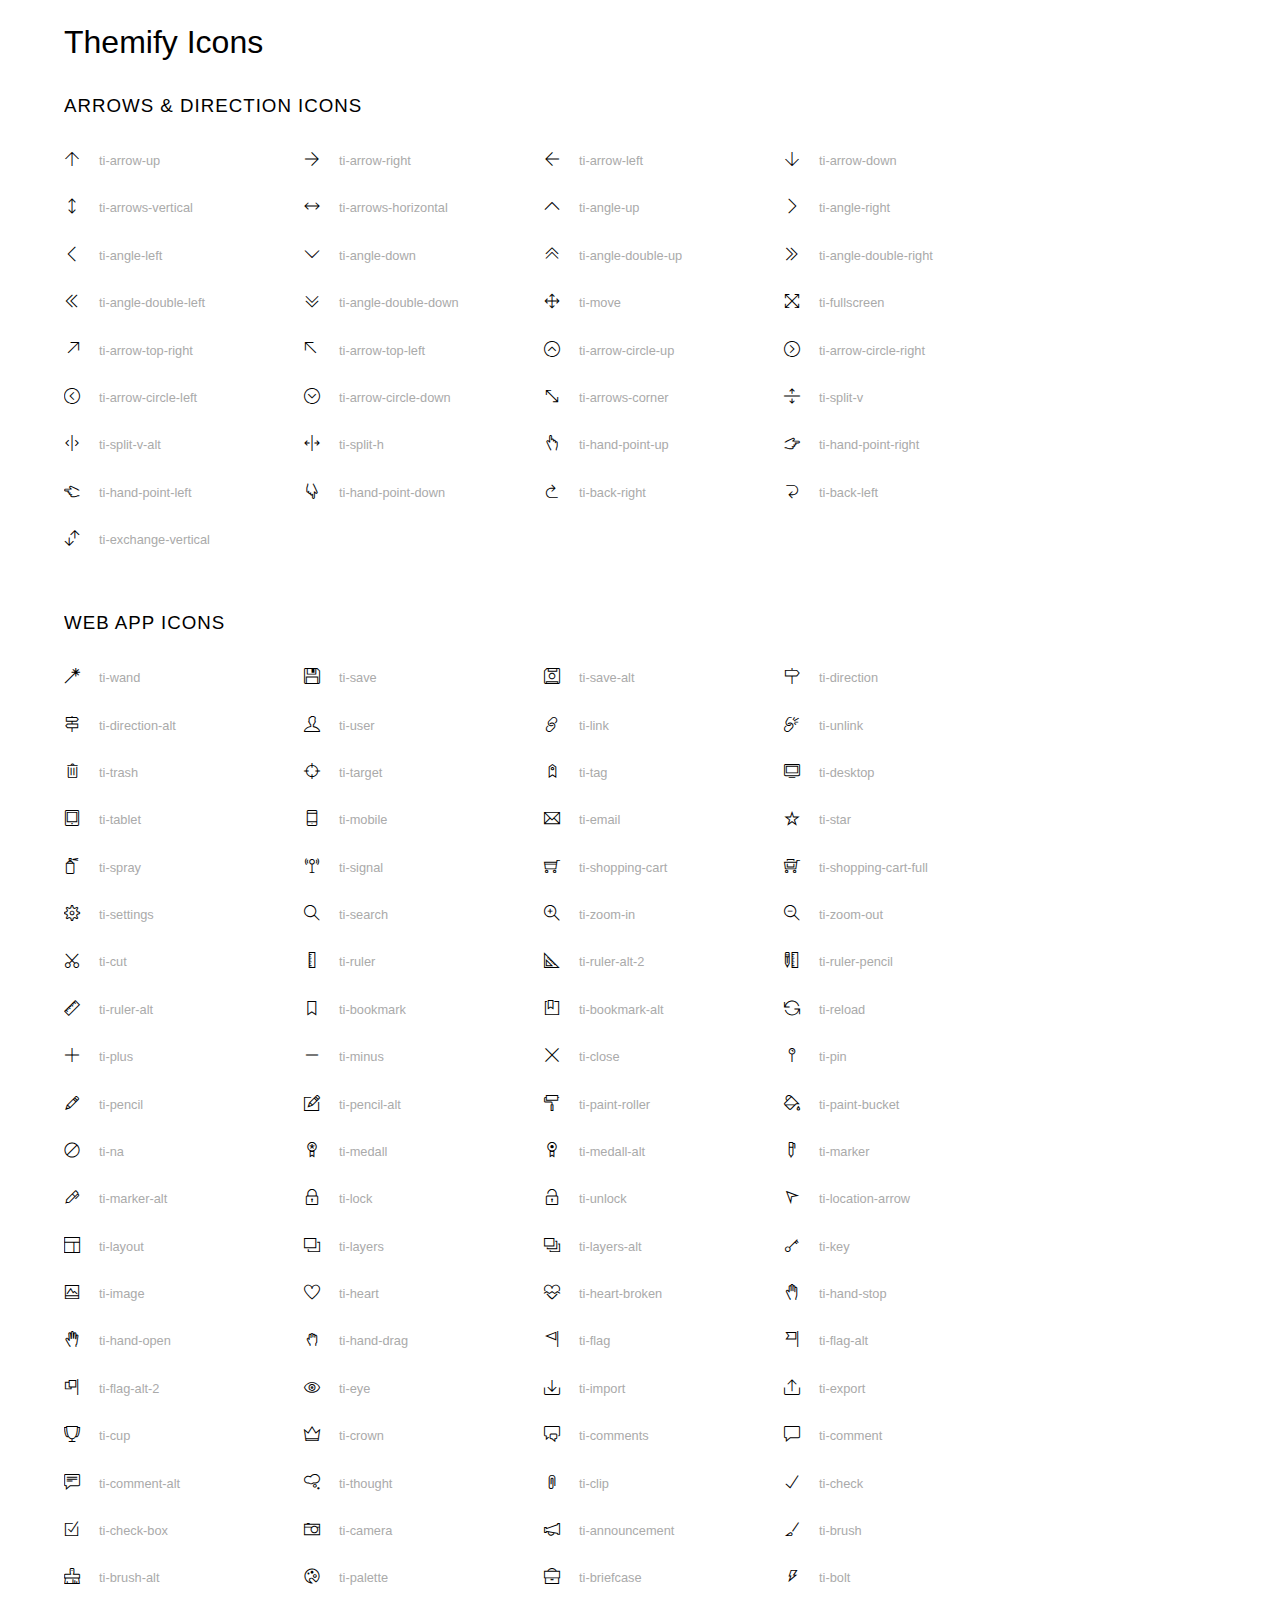
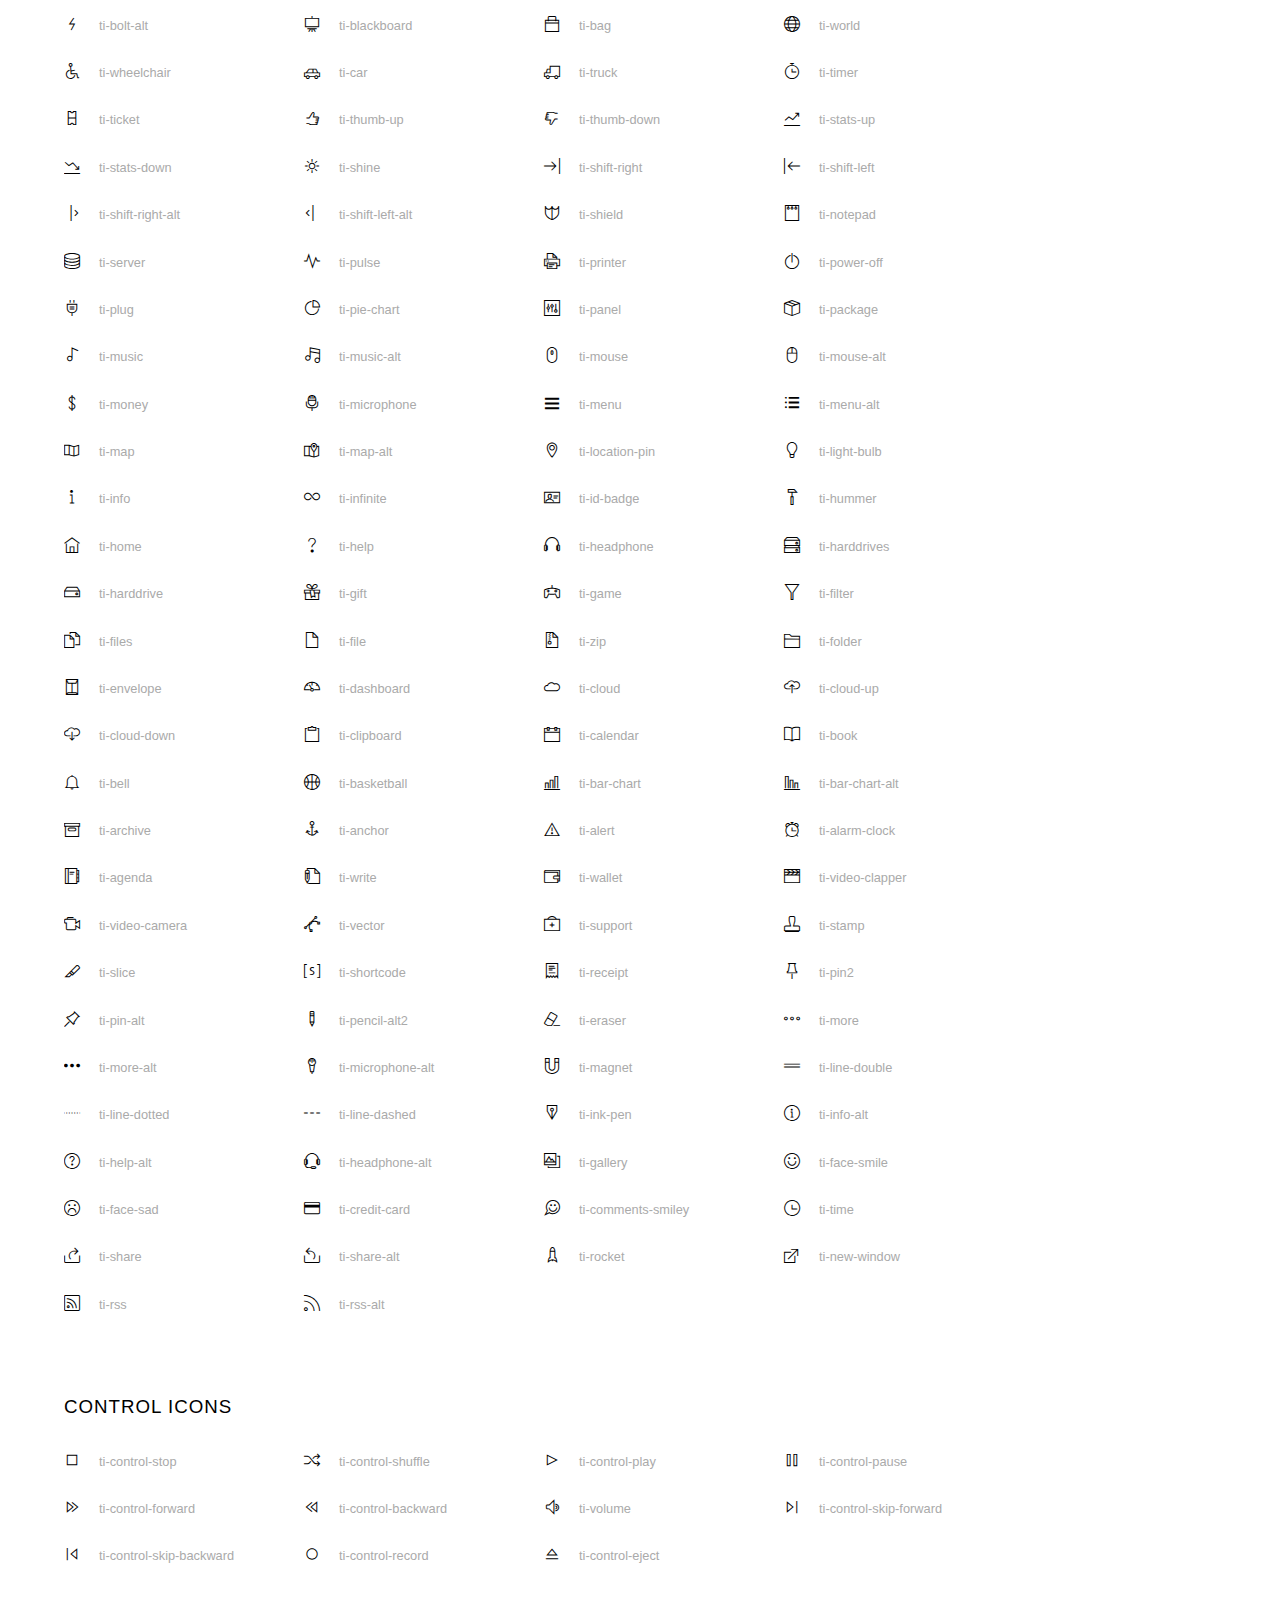
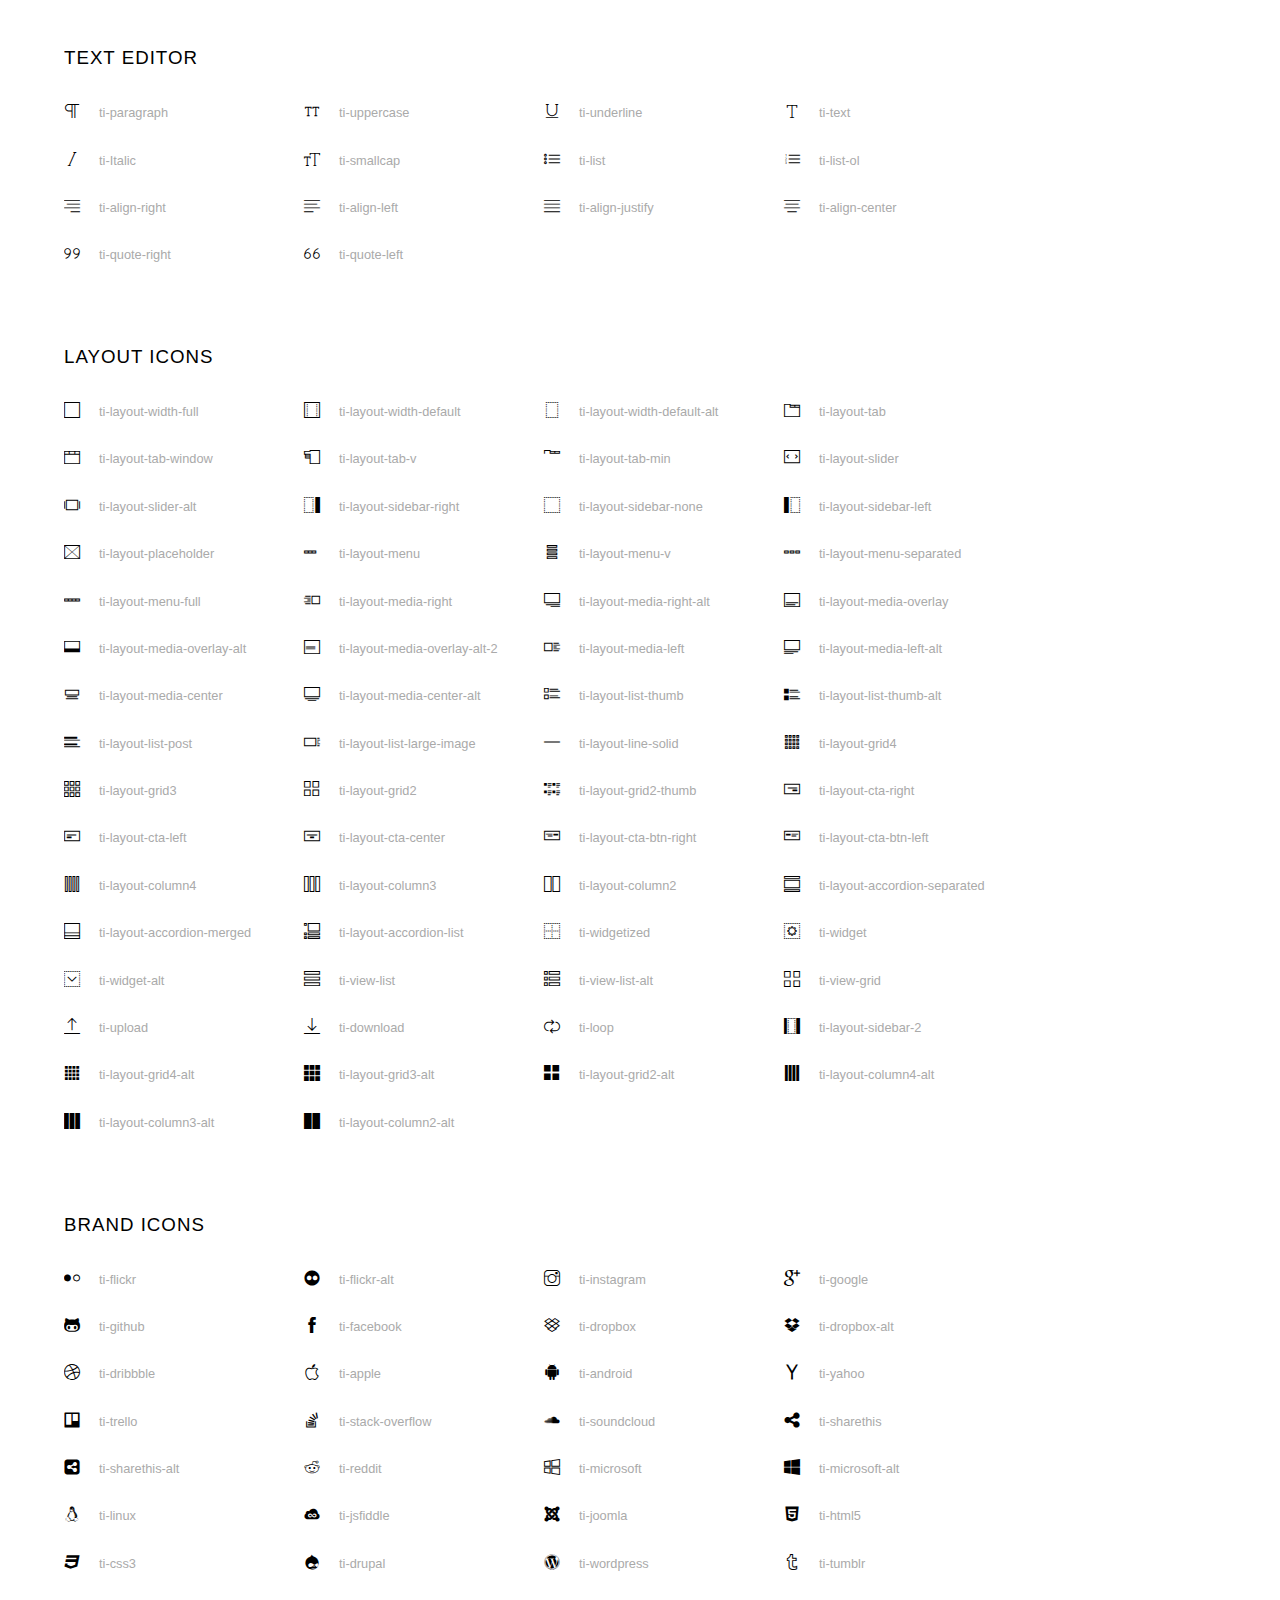
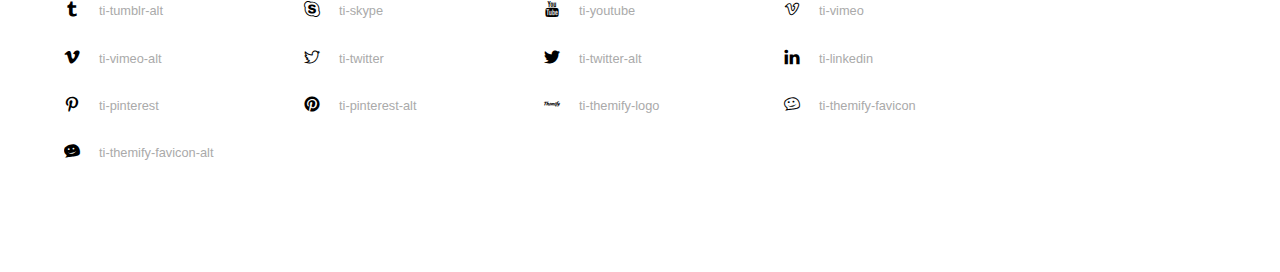
<file: Font/themify-icons/index.html>
<!doctype html>
<html>
<head>
	<meta charset="utf-8">
	<title>Themify Icon Font</title>
	<meta name="viewport" content="width=device-width">
	<link rel="stylesheet" href="demo-files/demo.css">
	<link rel="stylesheet" href="themify-icons.css">
	<!--[if lt IE 8]><!-->
	<link rel="stylesheet" href="ie7/ie7.css">
	<!--<![endif]-->
</head>
<body>
	<h1>Themify Icons</h1>

	<div class="icon-section">

		<div class="icon-section">
			<h3>Arrows &amp; Direction Icons </h3>

			<div class="icon-container">
				<span class="ti-arrow-up"></span><span class="icon-name"> ti-arrow-up</span>
			</div>
			<div class="icon-container">
				<span class="ti-arrow-right"></span><span class="icon-name"> ti-arrow-right</span>
			</div>
			<div class="icon-container">
				<span class="ti-arrow-left"></span><span class="icon-name"> ti-arrow-left</span>
			</div>
			<div class="icon-container">
				<span class="ti-arrow-down"></span><span class="icon-name"> ti-arrow-down</span>
			</div>
			<div class="icon-container">
				<span class="ti-arrows-vertical"></span><span class="icon-name"> ti-arrows-vertical</span>
			</div>
			<div class="icon-container">
				<span class="ti-arrows-horizontal"></span><span class="icon-name"> ti-arrows-horizontal</span>
			</div>
			<div class="icon-container">
				<span class="ti-angle-up"></span><span class="icon-name"> ti-angle-up</span>
			</div>
			<div class="icon-container">
				<span class="ti-angle-right"></span><span class="icon-name"> ti-angle-right</span>
			</div>
			<div class="icon-container">
				<span class="ti-angle-left"></span><span class="icon-name"> ti-angle-left</span>
			</div>
			<div class="icon-container">
				<span class="ti-angle-down"></span><span class="icon-name"> ti-angle-down</span>
			</div>	
			<div class="icon-container">
				<span class="ti-angle-double-up"></span><span class="icon-name"> ti-angle-double-up</span>
			</div>
			<div class="icon-container">
				<span class="ti-angle-double-right"></span><span class="icon-name"> ti-angle-double-right</span>
			</div>
			<div class="icon-container">
				<span class="ti-angle-double-left"></span><span class="icon-name"> ti-angle-double-left</span>
			</div>
			<div class="icon-container">
				<span class="ti-angle-double-down"></span><span class="icon-name"> ti-angle-double-down</span>
			</div>					
			<div class="icon-container">
				<span class="ti-move"></span><span class="icon-name"> ti-move</span>
			</div>
			<div class="icon-container">
				<span class="ti-fullscreen"></span><span class="icon-name"> ti-fullscreen</span>
			</div>
			<div class="icon-container">
				<span class="ti-arrow-top-right"></span><span class="icon-name"> ti-arrow-top-right</span>
			</div>
			<div class="icon-container">
				<span class="ti-arrow-top-left"></span><span class="icon-name"> ti-arrow-top-left</span>
			</div>
			<div class="icon-container">
				<span class="ti-arrow-circle-up"></span><span class="icon-name"> ti-arrow-circle-up</span>
			</div>
			<div class="icon-container">
				<span class="ti-arrow-circle-right"></span><span class="icon-name"> ti-arrow-circle-right</span>
			</div>
			<div class="icon-container">
				<span class="ti-arrow-circle-left"></span><span class="icon-name"> ti-arrow-circle-left</span>
			</div>
			<div class="icon-container">
				<span class="ti-arrow-circle-down"></span><span class="icon-name"> ti-arrow-circle-down</span>
			</div>
			<div class="icon-container">
				<span class="ti-arrows-corner"></span><span class="icon-name"> ti-arrows-corner</span>
			</div>
			<div class="icon-container">
				<span class="ti-split-v"></span><span class="icon-name"> ti-split-v</span>
			</div>

			<div class="icon-container">
				<span class="ti-split-v-alt"></span><span class="icon-name"> ti-split-v-alt</span>
			</div>
			<div class="icon-container">
				<span class="ti-split-h"></span><span class="icon-name"> ti-split-h</span>
			</div>
			<div class="icon-container">
				<span class="ti-hand-point-up"></span><span class="icon-name"> ti-hand-point-up</span>
			</div>
			<div class="icon-container">
				<span class="ti-hand-point-right"></span><span class="icon-name"> ti-hand-point-right</span>
			</div>
			<div class="icon-container">
				<span class="ti-hand-point-left"></span><span class="icon-name"> ti-hand-point-left</span>
			</div>
			<div class="icon-container">
				<span class="ti-hand-point-down"></span><span class="icon-name"> ti-hand-point-down</span>
			</div>
			<div class="icon-container">
				<span class="ti-back-right"></span><span class="icon-name"> ti-back-right</span>
			</div>
			<div class="icon-container">
				<span class="ti-back-left"></span><span class="icon-name"> ti-back-left</span>
			</div>
			<div class="icon-container">
				<span class="ti-exchange-vertical"></span><span class="icon-name"> ti-exchange-vertical</span>
			</div>

		</div> <!-- Arrows Icons -->



		<h3>Web App Icons</h3>
		
		<div class="icon-section">

			<div class="icon-container">
				<span class="ti-wand"></span><span class="icon-name"> ti-wand</span>
			</div>
			<div class="icon-container">
				<span class="ti-save"></span><span class="icon-name"> ti-save</span>
			</div>
			<div class="icon-container">
				<span class="ti-save-alt"></span><span class="icon-name"> ti-save-alt</span>
			</div>

			<div class="icon-container">
				<span class="ti-direction"></span><span class="icon-name"> ti-direction</span>
			</div>
			<div class="icon-container">
				<span class="ti-direction-alt"></span><span class="icon-name"> ti-direction-alt</span>
			</div>
			<div class="icon-container">
				<span class="ti-user"></span><span class="icon-name"> ti-user</span>
			</div>
			<div class="icon-container">
				<span class="ti-link"></span><span class="icon-name"> ti-link</span>
			</div>
			<div class="icon-container">
				<span class="ti-unlink"></span><span class="icon-name"> ti-unlink</span>
			</div>
			<div class="icon-container">
				<span class="ti-trash"></span><span class="icon-name"> ti-trash</span>
			</div>
			<div class="icon-container">
				<span class="ti-target"></span><span class="icon-name"> ti-target</span>
			</div>
			<div class="icon-container">
				<span class="ti-tag"></span><span class="icon-name"> ti-tag</span>
			</div>
			<div class="icon-container">
				<span class="ti-desktop"></span><span class="icon-name"> ti-desktop</span>
			</div>
			<div class="icon-container">
				<span class="ti-tablet"></span><span class="icon-name"> ti-tablet</span>
			</div>
			<div class="icon-container">
				<span class="ti-mobile"></span><span class="icon-name"> ti-mobile</span>
			</div>
			<div class="icon-container">
				<span class="ti-email"></span><span class="icon-name"> ti-email</span>
			</div>	
			<div class="icon-container">
				<span class="ti-star"></span><span class="icon-name"> ti-star</span>
			</div>
			<div class="icon-container">
				<span class="ti-spray"></span><span class="icon-name"> ti-spray</span>
			</div>
			<div class="icon-container">
				<span class="ti-signal"></span><span class="icon-name"> ti-signal</span>
			</div>
			<div class="icon-container">
				<span class="ti-shopping-cart"></span><span class="icon-name"> ti-shopping-cart</span>
			</div>
			<div class="icon-container">
				<span class="ti-shopping-cart-full"></span><span class="icon-name"> ti-shopping-cart-full</span>
			</div>
			<div class="icon-container">
				<span class="ti-settings"></span><span class="icon-name"> ti-settings</span>
			</div>
			<div class="icon-container">
				<span class="ti-search"></span><span class="icon-name"> ti-search</span>
			</div>
			<div class="icon-container">
				<span class="ti-zoom-in"></span><span class="icon-name"> ti-zoom-in</span>
			</div>
			<div class="icon-container">
				<span class="ti-zoom-out"></span><span class="icon-name"> ti-zoom-out</span>
			</div>
			<div class="icon-container">
				<span class="ti-cut"></span><span class="icon-name"> ti-cut</span>
			</div>
			<div class="icon-container">
				<span class="ti-ruler"></span><span class="icon-name"> ti-ruler</span>
			</div>
			<div class="icon-container">
				<span class="ti-ruler-alt-2"></span><span class="icon-name"> ti-ruler-alt-2</span>
			</div>			
			<div class="icon-container">
				<span class="ti-ruler-pencil"></span><span class="icon-name"> ti-ruler-pencil</span>
			</div>
			<div class="icon-container">
				<span class="ti-ruler-alt"></span><span class="icon-name"> ti-ruler-alt</span>
			</div>
			<div class="icon-container">
				<span class="ti-bookmark"></span><span class="icon-name"> ti-bookmark</span>
			</div>
			<div class="icon-container">
				<span class="ti-bookmark-alt"></span><span class="icon-name"> ti-bookmark-alt</span>
			</div>
			<div class="icon-container">
				<span class="ti-reload"></span><span class="icon-name"> ti-reload</span>
			</div>
			<div class="icon-container">
				<span class="ti-plus"></span><span class="icon-name"> ti-plus</span>
			</div>
			<div class="icon-container">
				<span class="ti-minus"></span><span class="icon-name"> ti-minus</span>
			</div>
			<div class="icon-container">
				<span class="ti-close"></span><span class="icon-name"> ti-close</span>
			</div>			
			<div class="icon-container">
				<span class="ti-pin"></span><span class="icon-name"> ti-pin</span>
			</div>
			<div class="icon-container">
				<span class="ti-pencil"></span><span class="icon-name"> ti-pencil</span>
			</div>
					
		  	<div class="icon-container">
				<span class="ti-pencil-alt"></span><span class="icon-name"> ti-pencil-alt</span>
			</div>
			<div class="icon-container">
				<span class="ti-paint-roller"></span><span class="icon-name"> ti-paint-roller</span>
			</div>
			<div class="icon-container">
				<span class="ti-paint-bucket"></span><span class="icon-name"> ti-paint-bucket</span>
			</div>
			<div class="icon-container">
				<span class="ti-na"></span><span class="icon-name"> ti-na</span>
			</div>
			<div class="icon-container">
				<span class="ti-medall"></span><span class="icon-name"> ti-medall</span>
			</div>
			<div class="icon-container">
				<span class="ti-medall-alt"></span><span class="icon-name"> ti-medall-alt</span>
			</div>
			<div class="icon-container">
				<span class="ti-marker"></span><span class="icon-name"> ti-marker</span>
			</div>
			<div class="icon-container">
				<span class="ti-marker-alt"></span><span class="icon-name"> ti-marker-alt</span>
			</div>

			<div class="icon-container">
				<span class="ti-lock"></span><span class="icon-name"> ti-lock</span>
			</div>
			<div class="icon-container">
				<span class="ti-unlock"></span><span class="icon-name"> ti-unlock</span>
			</div>
			<div class="icon-container">
				<span class="ti-location-arrow"></span><span class="icon-name"> ti-location-arrow</span>
			</div>
			<div class="icon-container">
				<span class="ti-layout"></span><span class="icon-name"> ti-layout</span>
			</div>
			<div class="icon-container">
				<span class="ti-layers"></span><span class="icon-name"> ti-layers</span>
			</div>
			<div class="icon-container">
				<span class="ti-layers-alt"></span><span class="icon-name"> ti-layers-alt</span>
			</div>
			<div class="icon-container">
				<span class="ti-key"></span><span class="icon-name"> ti-key</span>
			</div>
			<div class="icon-container">
				<span class="ti-image"></span><span class="icon-name"> ti-image</span>
			</div>
			<div class="icon-container">
				<span class="ti-heart"></span><span class="icon-name"> ti-heart</span>
			</div>
			<div class="icon-container">
				<span class="ti-heart-broken"></span><span class="icon-name"> ti-heart-broken</span>
			</div>
			<div class="icon-container">
				<span class="ti-hand-stop"></span><span class="icon-name"> ti-hand-stop</span>
			</div>
			<div class="icon-container">
				<span class="ti-hand-open"></span><span class="icon-name"> ti-hand-open</span>
			</div>
			<div class="icon-container">
				<span class="ti-hand-drag"></span><span class="icon-name"> ti-hand-drag</span>
			</div>
			<div class="icon-container">
				<span class="ti-flag"></span><span class="icon-name"> ti-flag</span>
			</div>
			<div class="icon-container">
				<span class="ti-flag-alt"></span><span class="icon-name"> ti-flag-alt</span>
			</div>
			<div class="icon-container">
				<span class="ti-flag-alt-2"></span><span class="icon-name"> ti-flag-alt-2</span>
			</div>
			<div class="icon-container">
				<span class="ti-eye"></span><span class="icon-name"> ti-eye</span>
			</div>
			<div class="icon-container">
				<span class="ti-import"></span><span class="icon-name"> ti-import</span>
			</div>			
			<div class="icon-container">
				<span class="ti-export"></span><span class="icon-name"> ti-export</span>
			</div>
			<div class="icon-container">
				<span class="ti-cup"></span><span class="icon-name"> ti-cup</span>
			</div>
			<div class="icon-container">
				<span class="ti-crown"></span><span class="icon-name"> ti-crown</span>
			</div>
			<div class="icon-container">
				<span class="ti-comments"></span><span class="icon-name"> ti-comments</span>
			</div>
			<div class="icon-container">
				<span class="ti-comment"></span><span class="icon-name"> ti-comment</span>
			</div>
			<div class="icon-container">
				<span class="ti-comment-alt"></span><span class="icon-name"> ti-comment-alt</span>
			</div>
			<div class="icon-container">
				<span class="ti-thought"></span><span class="icon-name"> ti-thought</span>
			</div>			
			<div class="icon-container">
				<span class="ti-clip"></span><span class="icon-name"> ti-clip</span>
			</div>

			<div class="icon-container">
				<span class="ti-check"></span><span class="icon-name"> ti-check</span>
			</div>
			<div class="icon-container">
				<span class="ti-check-box"></span><span class="icon-name"> ti-check-box</span>
			</div>
			<div class="icon-container">
				<span class="ti-camera"></span><span class="icon-name"> ti-camera</span>
			</div>
			<div class="icon-container">
				<span class="ti-announcement"></span><span class="icon-name"> ti-announcement</span>
			</div>
			<div class="icon-container">
				<span class="ti-brush"></span><span class="icon-name"> ti-brush</span>
			</div>
			<div class="icon-container">
				<span class="ti-brush-alt"></span><span class="icon-name"> ti-brush-alt</span>
			</div>
			<div class="icon-container">
				<span class="ti-palette"></span><span class="icon-name"> ti-palette</span>
			</div>			
			<div class="icon-container">
				<span class="ti-briefcase"></span><span class="icon-name"> ti-briefcase</span>
			</div>
			<div class="icon-container">
				<span class="ti-bolt"></span><span class="icon-name"> ti-bolt</span>
			</div>
			<div class="icon-container">
				<span class="ti-bolt-alt"></span><span class="icon-name"> ti-bolt-alt</span>
			</div>
			<div class="icon-container">
				<span class="ti-blackboard"></span><span class="icon-name"> ti-blackboard</span>
			</div>
			<div class="icon-container">
				<span class="ti-bag"></span><span class="icon-name"> ti-bag</span>
			</div>
			<div class="icon-container">
				<span class="ti-world"></span><span class="icon-name"> ti-world</span>
			</div>
			<div class="icon-container">
				<span class="ti-wheelchair"></span><span class="icon-name"> ti-wheelchair</span>
			</div>
			<div class="icon-container">
				<span class="ti-car"></span><span class="icon-name"> ti-car</span>
			</div>
			<div class="icon-container">
				<span class="ti-truck"></span><span class="icon-name"> ti-truck</span>
			</div>
			<div class="icon-container">
				<span class="ti-timer"></span><span class="icon-name"> ti-timer</span>
			</div>
			<div class="icon-container">
				<span class="ti-ticket"></span><span class="icon-name"> ti-ticket</span>
			</div>
			<div class="icon-container">
				<span class="ti-thumb-up"></span><span class="icon-name"> ti-thumb-up</span>
			</div>
			<div class="icon-container">
				<span class="ti-thumb-down"></span><span class="icon-name"> ti-thumb-down</span>
			</div>

			<div class="icon-container">
				<span class="ti-stats-up"></span><span class="icon-name"> ti-stats-up</span>
			</div>
			<div class="icon-container">
				<span class="ti-stats-down"></span><span class="icon-name"> ti-stats-down</span>
			</div>
			<div class="icon-container">
				<span class="ti-shine"></span><span class="icon-name"> ti-shine</span>
			</div>
			<div class="icon-container">
				<span class="ti-shift-right"></span><span class="icon-name"> ti-shift-right</span>
			</div>
			<div class="icon-container">
				<span class="ti-shift-left"></span><span class="icon-name"> ti-shift-left</span>
			</div>

			<div class="icon-container">
				<span class="ti-shift-right-alt"></span><span class="icon-name"> ti-shift-right-alt</span>
			</div>
			<div class="icon-container">
				<span class="ti-shift-left-alt"></span><span class="icon-name"> ti-shift-left-alt</span>
			</div>
			<div class="icon-container">
				<span class="ti-shield"></span><span class="icon-name"> ti-shield</span>
			</div>
			<div class="icon-container">
				<span class="ti-notepad"></span><span class="icon-name"> ti-notepad</span>
			</div>
			<div class="icon-container">
				<span class="ti-server"></span><span class="icon-name"> ti-server</span>
			</div>

			<div class="icon-container">
				<span class="ti-pulse"></span><span class="icon-name"> ti-pulse</span>
			</div>
			<div class="icon-container">
				<span class="ti-printer"></span><span class="icon-name"> ti-printer</span>
			</div>
			<div class="icon-container">
				<span class="ti-power-off"></span><span class="icon-name"> ti-power-off</span>
			</div>
			<div class="icon-container">
				<span class="ti-plug"></span><span class="icon-name"> ti-plug</span>
			</div>
			<div class="icon-container">
				<span class="ti-pie-chart"></span><span class="icon-name"> ti-pie-chart</span>
			</div>

			<div class="icon-container">
				<span class="ti-panel"></span><span class="icon-name"> ti-panel</span>
			</div>
			<div class="icon-container">
				<span class="ti-package"></span><span class="icon-name"> ti-package</span>
			</div>
			<div class="icon-container">
				<span class="ti-music"></span><span class="icon-name"> ti-music</span>
			</div>
			<div class="icon-container">
				<span class="ti-music-alt"></span><span class="icon-name"> ti-music-alt</span>
			</div>
			<div class="icon-container">
				<span class="ti-mouse"></span><span class="icon-name"> ti-mouse</span>
			</div>
			<div class="icon-container">
				<span class="ti-mouse-alt"></span><span class="icon-name"> ti-mouse-alt</span>
			</div>
			<div class="icon-container">
				<span class="ti-money"></span><span class="icon-name"> ti-money</span>
			</div>
			<div class="icon-container">
				<span class="ti-microphone"></span><span class="icon-name"> ti-microphone</span>
			</div>
			<div class="icon-container">
				<span class="ti-menu"></span><span class="icon-name"> ti-menu</span>
			</div>
			<div class="icon-container">
				<span class="ti-menu-alt"></span><span class="icon-name"> ti-menu-alt</span>
			</div>
			<div class="icon-container">
				<span class="ti-map"></span><span class="icon-name"> ti-map</span>
			</div>
			<div class="icon-container">
				<span class="ti-map-alt"></span><span class="icon-name"> ti-map-alt</span>
			</div>

			<div class="icon-container">
				<span class="ti-location-pin"></span><span class="icon-name"> ti-location-pin</span>
			</div>

			<div class="icon-container">
				<span class="ti-light-bulb"></span><span class="icon-name"> ti-light-bulb</span>
			</div>
			<div class="icon-container">
				<span class="ti-info"></span><span class="icon-name"> ti-info</span>
			</div>
			<div class="icon-container">
				<span class="ti-infinite"></span><span class="icon-name"> ti-infinite</span>
			</div>
			<div class="icon-container">
				<span class="ti-id-badge"></span><span class="icon-name"> ti-id-badge</span>
			</div>
			<div class="icon-container">
				<span class="ti-hummer"></span><span class="icon-name"> ti-hummer</span>
			</div>
			<div class="icon-container">
				<span class="ti-home"></span><span class="icon-name"> ti-home</span>
			</div>
			<div class="icon-container">
				<span class="ti-help"></span><span class="icon-name"> ti-help</span>
			</div>
			<div class="icon-container">
				<span class="ti-headphone"></span><span class="icon-name"> ti-headphone</span>
			</div>
			<div class="icon-container">
				<span class="ti-harddrives"></span><span class="icon-name"> ti-harddrives</span>
			</div>
			<div class="icon-container">
				<span class="ti-harddrive"></span><span class="icon-name"> ti-harddrive</span>
			</div>
			<div class="icon-container">
				<span class="ti-gift"></span><span class="icon-name"> ti-gift</span>
			</div>
			<div class="icon-container">
				<span class="ti-game"></span><span class="icon-name"> ti-game</span>
			</div>
			<div class="icon-container">
				<span class="ti-filter"></span><span class="icon-name"> ti-filter</span>
			</div>
			<div class="icon-container">
				<span class="ti-files"></span><span class="icon-name"> ti-files</span>
			</div>
			<div class="icon-container">
				<span class="ti-file"></span><span class="icon-name"> ti-file</span>
			</div>
			<div class="icon-container">
				<span class="ti-zip"></span><span class="icon-name"> ti-zip</span>
			</div>
			<div class="icon-container">
				<span class="ti-folder"></span><span class="icon-name"> ti-folder</span>
			</div>			
			<div class="icon-container">
				<span class="ti-envelope"></span><span class="icon-name"> ti-envelope</span>
			</div>


			<div class="icon-container">
				<span class="ti-dashboard"></span><span class="icon-name"> ti-dashboard</span>
			</div>
			<div class="icon-container">
				<span class="ti-cloud"></span><span class="icon-name"> ti-cloud</span>
			</div>
			<div class="icon-container">
				<span class="ti-cloud-up"></span><span class="icon-name"> ti-cloud-up</span>
			</div>
			<div class="icon-container">
				<span class="ti-cloud-down"></span><span class="icon-name"> ti-cloud-down</span>
			</div>
			<div class="icon-container">
				<span class="ti-clipboard"></span><span class="icon-name"> ti-clipboard</span>
			</div>
			<div class="icon-container">
				<span class="ti-calendar"></span><span class="icon-name"> ti-calendar</span>
			</div>
			<div class="icon-container">
				<span class="ti-book"></span><span class="icon-name"> ti-book</span>
			</div>
			<div class="icon-container">
				<span class="ti-bell"></span><span class="icon-name"> ti-bell</span>
			</div>
			<div class="icon-container">
				<span class="ti-basketball"></span><span class="icon-name"> ti-basketball</span>
			</div>
			<div class="icon-container">
				<span class="ti-bar-chart"></span><span class="icon-name"> ti-bar-chart</span>
			</div>
			<div class="icon-container">
				<span class="ti-bar-chart-alt"></span><span class="icon-name"> ti-bar-chart-alt</span>
			</div>


			<div class="icon-container">
				<span class="ti-archive"></span><span class="icon-name"> ti-archive</span>
			</div>
			<div class="icon-container">
				<span class="ti-anchor"></span><span class="icon-name"> ti-anchor</span>
			</div>

			<div class="icon-container">
				<span class="ti-alert"></span><span class="icon-name"> ti-alert</span>
			</div>
			<div class="icon-container">
				<span class="ti-alarm-clock"></span><span class="icon-name"> ti-alarm-clock</span>
			</div>
			<div class="icon-container">
				<span class="ti-agenda"></span><span class="icon-name"> ti-agenda</span>
			</div>
			<div class="icon-container">
				<span class="ti-write"></span><span class="icon-name"> ti-write</span>
			</div>

			<div class="icon-container">
				<span class="ti-wallet"></span><span class="icon-name"> ti-wallet</span>
			</div>
			<div class="icon-container">
				<span class="ti-video-clapper"></span><span class="icon-name"> ti-video-clapper</span>
			</div>
			<div class="icon-container">
				<span class="ti-video-camera"></span><span class="icon-name"> ti-video-camera</span>
			</div>
			<div class="icon-container">
				<span class="ti-vector"></span><span class="icon-name"> ti-vector</span>
			</div>

			<div class="icon-container">
				<span class="ti-support"></span><span class="icon-name"> ti-support</span>
			</div>
			<div class="icon-container">
				<span class="ti-stamp"></span><span class="icon-name"> ti-stamp</span>
			</div>
			<div class="icon-container">
				<span class="ti-slice"></span><span class="icon-name"> ti-slice</span>
			</div>
			<div class="icon-container">
				<span class="ti-shortcode"></span><span class="icon-name"> ti-shortcode</span>
			</div>
			<div class="icon-container">
				<span class="ti-receipt"></span><span class="icon-name"> ti-receipt</span>
			</div>
			<div class="icon-container">
				<span class="ti-pin2"></span><span class="icon-name"> ti-pin2</span>
			</div>
			<div class="icon-container">
				<span class="ti-pin-alt"></span><span class="icon-name"> ti-pin-alt</span>
			</div>
			<div class="icon-container">
				<span class="ti-pencil-alt2"></span><span class="icon-name"> ti-pencil-alt2</span>
			</div>
			<div class="icon-container">
				<span class="ti-eraser"></span><span class="icon-name"> ti-eraser</span>
			</div>			
			<div class="icon-container">
				<span class="ti-more"></span><span class="icon-name"> ti-more</span>
			</div>
			<div class="icon-container">
				<span class="ti-more-alt"></span><span class="icon-name"> ti-more-alt</span>
			</div>
			<div class="icon-container">
				<span class="ti-microphone-alt"></span><span class="icon-name"> ti-microphone-alt</span>
			</div>
			<div class="icon-container">
				<span class="ti-magnet"></span><span class="icon-name"> ti-magnet</span>
			</div>
			<div class="icon-container">
				<span class="ti-line-double"></span><span class="icon-name"> ti-line-double</span>
			</div>
			<div class="icon-container">
				<span class="ti-line-dotted"></span><span class="icon-name"> ti-line-dotted</span>
			</div>
			<div class="icon-container">
				<span class="ti-line-dashed"></span><span class="icon-name"> ti-line-dashed</span>
			</div>

			<div class="icon-container">
				<span class="ti-ink-pen"></span><span class="icon-name"> ti-ink-pen</span>
			</div>
			<div class="icon-container">
				<span class="ti-info-alt"></span><span class="icon-name"> ti-info-alt</span>
			</div>
			<div class="icon-container">
				<span class="ti-help-alt"></span><span class="icon-name"> ti-help-alt</span>
			</div>
			<div class="icon-container">
				<span class="ti-headphone-alt"></span><span class="icon-name"> ti-headphone-alt</span>
			</div>

			<div class="icon-container">
				<span class="ti-gallery"></span><span class="icon-name"> ti-gallery</span>
			</div>
			<div class="icon-container">
				<span class="ti-face-smile"></span><span class="icon-name"> ti-face-smile</span>
			</div>
			<div class="icon-container">
				<span class="ti-face-sad"></span><span class="icon-name"> ti-face-sad</span>
			</div>
			<div class="icon-container">
				<span class="ti-credit-card"></span><span class="icon-name"> ti-credit-card</span>
			</div>
			<div class="icon-container">
				<span class="ti-comments-smiley"></span><span class="icon-name"> ti-comments-smiley</span>
			</div>
			<div class="icon-container">
				<span class="ti-time"></span><span class="icon-name"> ti-time</span>
			</div>
			<div class="icon-container">
				<span class="ti-share"></span><span class="icon-name"> ti-share</span>
			</div>
			<div class="icon-container">
				<span class="ti-share-alt"></span><span class="icon-name"> ti-share-alt</span>
			</div>
			<div class="icon-container">
				<span class="ti-rocket"></span><span class="icon-name"> ti-rocket</span>
			</div>

			<div class="icon-container">
				<span class="ti-new-window"></span><span class="icon-name"> ti-new-window</span>
			</div>

			<div class="icon-container">
				<span class="ti-rss"></span><span class="icon-name"> ti-rss</span>
			</div>

			<div class="icon-container">
				<span class="ti-rss-alt"></span><span class="icon-name"> ti-rss-alt</span>
			</div>
			
		</div><!-- Web App Icons -->


		<div class="icon-section">
			<h3>Control Icons</h3>
			<div class="icon-container">
				<span class="ti-control-stop"></span><span class="icon-name"> ti-control-stop</span>
			</div>
			<div class="icon-container">
				<span class="ti-control-shuffle"></span><span class="icon-name"> ti-control-shuffle</span>
			</div>
			<div class="icon-container">
				<span class="ti-control-play"></span><span class="icon-name"> ti-control-play</span>
			</div>
			<div class="icon-container">
				<span class="ti-control-pause"></span><span class="icon-name"> ti-control-pause</span>
			</div>
			<div class="icon-container">
				<span class="ti-control-forward"></span><span class="icon-name"> ti-control-forward</span>
			</div>
			<div class="icon-container">
				<span class="ti-control-backward"></span><span class="icon-name"> ti-control-backward</span>
			</div>	
			<div class="icon-container">
				<span class="ti-volume"></span><span class="icon-name"> ti-volume</span>
			</div>
			<div class="icon-container">
				<span class="ti-control-skip-forward"></span><span class="icon-name"> ti-control-skip-forward</span>
			</div>
			<div class="icon-container">
				<span class="ti-control-skip-backward"></span><span class="icon-name"> ti-control-skip-backward</span>
			</div>
			<div class="icon-container">
				<span class="ti-control-record"></span><span class="icon-name"> ti-control-record</span>
			</div>
			<div class="icon-container">
				<span class="ti-control-eject"></span><span class="icon-name"> ti-control-eject</span>
			</div>			
		</div> <!-- Control Icons -->


		<div class="icon-section">
			<h3>Text Editor</h3>

			<div class="icon-container">
				<span class="ti-paragraph"></span><span class="icon-name"> ti-paragraph</span>
			</div>
			<div class="icon-container">
				<span class="ti-uppercase"></span><span class="icon-name"> ti-uppercase</span>
			</div>

			<div class="icon-container">
				<span class="ti-underline"></span><span class="icon-name"> ti-underline</span>
			</div>
			<div class="icon-container">
				<span class="ti-text"></span><span class="icon-name"> ti-text</span>
			</div>
			<div class="icon-container">
				<span class="ti-Italic"></span><span class="icon-name"> ti-Italic</span>
			</div>
			<div class="icon-container">
				<span class="ti-smallcap"></span><span class="icon-name"> ti-smallcap</span>
			</div>
			<div class="icon-container">
				<span class="ti-list"></span><span class="icon-name"> ti-list</span>
			</div>
			<div class="icon-container">
				<span class="ti-list-ol"></span><span class="icon-name"> ti-list-ol</span>
			</div>
			<div class="icon-container">
				<span class="ti-align-right"></span><span class="icon-name"> ti-align-right</span>
			</div>
			<div class="icon-container">
				<span class="ti-align-left"></span><span class="icon-name"> ti-align-left</span>
			</div>
			<div class="icon-container">
				<span class="ti-align-justify"></span><span class="icon-name"> ti-align-justify</span>
			</div>
			<div class="icon-container">
				<span class="ti-align-center"></span><span class="icon-name"> ti-align-center</span>
			</div>
			<div class="icon-container">
				<span class="ti-quote-right"></span><span class="icon-name"> ti-quote-right</span>
			</div>
			<div class="icon-container">
				<span class="ti-quote-left"></span><span class="icon-name"> ti-quote-left</span>
			</div>

		</div> <!-- Text Editor -->



		<div class="icon-section">
			<h3>Layout Icons</h3>
			<div class="icon-container">
				<span class="ti-layout-width-full"></span><span class="icon-name"> ti-layout-width-full</span>
			</div>
			<div class="icon-container">
				<span class="ti-layout-width-default"></span><span class="icon-name"> ti-layout-width-default</span>
			</div>
			<div class="icon-container">
				<span class="ti-layout-width-default-alt"></span><span class="icon-name"> ti-layout-width-default-alt</span>
			</div>
			<div class="icon-container">
				<span class="ti-layout-tab"></span><span class="icon-name"> ti-layout-tab</span>
			</div>
			<div class="icon-container">
				<span class="ti-layout-tab-window"></span><span class="icon-name"> ti-layout-tab-window</span>
			</div>
			<div class="icon-container">
				<span class="ti-layout-tab-v"></span><span class="icon-name"> ti-layout-tab-v</span>
			</div>
			<div class="icon-container">
				<span class="ti-layout-tab-min"></span><span class="icon-name"> ti-layout-tab-min</span>
			</div>
			<div class="icon-container">
				<span class="ti-layout-slider"></span><span class="icon-name"> ti-layout-slider</span>
			</div>
			<div class="icon-container">
				<span class="ti-layout-slider-alt"></span><span class="icon-name"> ti-layout-slider-alt</span>
			</div>
			<div class="icon-container">
				<span class="ti-layout-sidebar-right"></span><span class="icon-name"> ti-layout-sidebar-right</span>
			</div>
			<div class="icon-container">
				<span class="ti-layout-sidebar-none"></span><span class="icon-name"> ti-layout-sidebar-none</span>
			</div>
			<div class="icon-container">
				<span class="ti-layout-sidebar-left"></span><span class="icon-name"> ti-layout-sidebar-left</span>
			</div>
			<div class="icon-container">
				<span class="ti-layout-placeholder"></span><span class="icon-name"> ti-layout-placeholder</span>
			</div>
			<div class="icon-container">
				<span class="ti-layout-menu"></span><span class="icon-name"> ti-layout-menu</span>
			</div>
			<div class="icon-container">
				<span class="ti-layout-menu-v"></span><span class="icon-name"> ti-layout-menu-v</span>
			</div>
			<div class="icon-container">
				<span class="ti-layout-menu-separated"></span><span class="icon-name"> ti-layout-menu-separated</span>
			</div>
			<div class="icon-container">
				<span class="ti-layout-menu-full"></span><span class="icon-name"> ti-layout-menu-full</span>
			</div>
			<div class="icon-container">
				<span class="ti-layout-media-right"></span><span class="icon-name"> ti-layout-media-right</span>
			</div>
			<div class="icon-container">
				<span class="ti-layout-media-right-alt"></span><span class="icon-name"> ti-layout-media-right-alt</span>
			</div>
			<div class="icon-container">
				<span class="ti-layout-media-overlay"></span><span class="icon-name"> ti-layout-media-overlay</span>
			</div>
			<div class="icon-container">
				<span class="ti-layout-media-overlay-alt"></span><span class="icon-name"> ti-layout-media-overlay-alt</span>
			</div>
			<div class="icon-container">
				<span class="ti-layout-media-overlay-alt-2"></span><span class="icon-name"> ti-layout-media-overlay-alt-2</span>
			</div>
			<div class="icon-container">
				<span class="ti-layout-media-left"></span><span class="icon-name"> ti-layout-media-left</span>
			</div>
			<div class="icon-container">
				<span class="ti-layout-media-left-alt"></span><span class="icon-name"> ti-layout-media-left-alt</span>
			</div>
			<div class="icon-container">
				<span class="ti-layout-media-center"></span><span class="icon-name"> ti-layout-media-center</span>
			</div>
			<div class="icon-container">
				<span class="ti-layout-media-center-alt"></span><span class="icon-name"> ti-layout-media-center-alt</span>
			</div>
			<div class="icon-container">
				<span class="ti-layout-list-thumb"></span><span class="icon-name"> ti-layout-list-thumb</span>
			</div>
			<div class="icon-container">
				<span class="ti-layout-list-thumb-alt"></span><span class="icon-name"> ti-layout-list-thumb-alt</span>
			</div>
			<div class="icon-container">
				<span class="ti-layout-list-post"></span><span class="icon-name"> ti-layout-list-post</span>
			</div>
			<div class="icon-container">
				<span class="ti-layout-list-large-image"></span><span class="icon-name"> ti-layout-list-large-image</span>
			</div>
			<div class="icon-container">
				<span class="ti-layout-line-solid"></span><span class="icon-name"> ti-layout-line-solid</span>
			</div>
			<div class="icon-container">
				<span class="ti-layout-grid4"></span><span class="icon-name"> ti-layout-grid4</span>
			</div>
			<div class="icon-container">
				<span class="ti-layout-grid3"></span><span class="icon-name"> ti-layout-grid3</span>
			</div>
			<div class="icon-container">
				<span class="ti-layout-grid2"></span><span class="icon-name"> ti-layout-grid2</span>
			</div>
			<div class="icon-container">
				<span class="ti-layout-grid2-thumb"></span><span class="icon-name"> ti-layout-grid2-thumb</span>
			</div>
			<div class="icon-container">
				<span class="ti-layout-cta-right"></span><span class="icon-name"> ti-layout-cta-right</span>
			</div>
			<div class="icon-container">
				<span class="ti-layout-cta-left"></span><span class="icon-name"> ti-layout-cta-left</span>
			</div>
			<div class="icon-container">
				<span class="ti-layout-cta-center"></span><span class="icon-name"> ti-layout-cta-center</span>
			</div>
			<div class="icon-container">
				<span class="ti-layout-cta-btn-right"></span><span class="icon-name"> ti-layout-cta-btn-right</span>
			</div>
			<div class="icon-container">
				<span class="ti-layout-cta-btn-left"></span><span class="icon-name"> ti-layout-cta-btn-left</span>
			</div>
			<div class="icon-container">
				<span class="ti-layout-column4"></span><span class="icon-name"> ti-layout-column4</span>
			</div>
			<div class="icon-container">
				<span class="ti-layout-column3"></span><span class="icon-name"> ti-layout-column3</span>
			</div>
			<div class="icon-container">
				<span class="ti-layout-column2"></span><span class="icon-name"> ti-layout-column2</span>
			</div>
			<div class="icon-container">
				<span class="ti-layout-accordion-separated"></span><span class="icon-name"> ti-layout-accordion-separated</span>
			</div>
			<div class="icon-container">
				<span class="ti-layout-accordion-merged"></span><span class="icon-name"> ti-layout-accordion-merged</span>
			</div>
			<div class="icon-container">
				<span class="ti-layout-accordion-list"></span><span class="icon-name"> ti-layout-accordion-list</span>
			</div>
			<div class="icon-container">
				<span class="ti-widgetized"></span><span class="icon-name"> ti-widgetized</span>
			</div>
			<div class="icon-container">
				<span class="ti-widget"></span><span class="icon-name"> ti-widget</span>
			</div>
			<div class="icon-container">
				<span class="ti-widget-alt"></span><span class="icon-name"> ti-widget-alt</span>
			</div>
			<div class="icon-container">
				<span class="ti-view-list"></span><span class="icon-name"> ti-view-list</span>
			</div>
			<div class="icon-container">
				<span class="ti-view-list-alt"></span><span class="icon-name"> ti-view-list-alt</span>
			</div>
			<div class="icon-container">
				<span class="ti-view-grid"></span><span class="icon-name"> ti-view-grid</span>
			</div>
			<div class="icon-container">
				<span class="ti-upload"></span><span class="icon-name"> ti-upload</span>
			</div>
			<div class="icon-container">
				<span class="ti-download"></span><span class="icon-name"> ti-download</span>
			</div>	
			<div class="icon-container">
				<span class="ti-loop"></span><span class="icon-name"> ti-loop</span>
			</div>
			<div class="icon-container">
				<span class="ti-layout-sidebar-2"></span><span class="icon-name"> ti-layout-sidebar-2</span>
			</div>
			<div class="icon-container">
				<span class="ti-layout-grid4-alt"></span><span class="icon-name"> ti-layout-grid4-alt</span>
			</div>
			<div class="icon-container">
				<span class="ti-layout-grid3-alt"></span><span class="icon-name"> ti-layout-grid3-alt</span>
			</div>
			<div class="icon-container">
				<span class="ti-layout-grid2-alt"></span><span class="icon-name"> ti-layout-grid2-alt</span>
			</div>
			<div class="icon-container">
				<span class="ti-layout-column4-alt"></span><span class="icon-name"> ti-layout-column4-alt</span>
			</div>
			<div class="icon-container">
				<span class="ti-layout-column3-alt"></span><span class="icon-name"> ti-layout-column3-alt</span>
			</div>
			<div class="icon-container">
				<span class="ti-layout-column2-alt"></span><span class="icon-name"> ti-layout-column2-alt</span>
			</div>		


		</div> <!-- Layout Icons -->


		<div class="icon-section">
			<h3>Brand Icons</h3>

			<div class="icon-container">
				<span class="ti-flickr"></span><span class="icon-name"> ti-flickr</span>
			</div>
			<div class="icon-container">
				<span class="ti-flickr-alt"></span><span class="icon-name"> ti-flickr-alt</span>
			</div>			
			<div class="icon-container">
				<span class="ti-instagram"></span><span class="icon-name"> ti-instagram</span>
			</div>
			<div class="icon-container">
				<span class="ti-google"></span><span class="icon-name"> ti-google</span>
			</div>
			<div class="icon-container">
				<span class="ti-github"></span><span class="icon-name"> ti-github</span>
			</div>

			<div class="icon-container">
				<span class="ti-facebook"></span><span class="icon-name"> ti-facebook</span>
			</div>
			<div class="icon-container">
				<span class="ti-dropbox"></span><span class="icon-name"> ti-dropbox</span>
			</div>
			<div class="icon-container">
				<span class="ti-dropbox-alt"></span><span class="icon-name"> ti-dropbox-alt</span>
			</div>
			<div class="icon-container">
				<span class="ti-dribbble"></span><span class="icon-name"> ti-dribbble</span>
			</div>
			<div class="icon-container">
				<span class="ti-apple"></span><span class="icon-name"> ti-apple</span>
			</div>
			<div class="icon-container">
				<span class="ti-android"></span><span class="icon-name"> ti-android</span>
			</div>
			<div class="icon-container">
				<span class="ti-yahoo"></span><span class="icon-name"> ti-yahoo</span>
			</div>
			<div class="icon-container">
				<span class="ti-trello"></span><span class="icon-name"> ti-trello</span>
			</div>
			<div class="icon-container">
				<span class="ti-stack-overflow"></span><span class="icon-name"> ti-stack-overflow</span>
			</div>
			<div class="icon-container">
				<span class="ti-soundcloud"></span><span class="icon-name"> ti-soundcloud</span>
			</div>
			<div class="icon-container">
				<span class="ti-sharethis"></span><span class="icon-name"> ti-sharethis</span>
			</div>
			<div class="icon-container">
				<span class="ti-sharethis-alt"></span><span class="icon-name"> ti-sharethis-alt</span>
			</div>
			<div class="icon-container">
				<span class="ti-reddit"></span><span class="icon-name"> ti-reddit</span>
			</div>

			<div class="icon-container">
				<span class="ti-microsoft"></span><span class="icon-name"> ti-microsoft</span>
			</div>
			<div class="icon-container">
				<span class="ti-microsoft-alt"></span><span class="icon-name"> ti-microsoft-alt</span>
			</div>
			<div class="icon-container">
				<span class="ti-linux"></span><span class="icon-name"> ti-linux</span>
			</div>
			<div class="icon-container">
				<span class="ti-jsfiddle"></span><span class="icon-name"> ti-jsfiddle</span>
			</div>
			<div class="icon-container">
				<span class="ti-joomla"></span><span class="icon-name"> ti-joomla</span>
			</div>
			<div class="icon-container">
				<span class="ti-html5"></span><span class="icon-name"> ti-html5</span>
			</div>
			<div class="icon-container">
				<span class="ti-css3"></span><span class="icon-name"> ti-css3</span>
			</div>	
			<div class="icon-container">
				<span class="ti-drupal"></span><span class="icon-name"> ti-drupal</span>
			</div>
			<div class="icon-container">
				<span class="ti-wordpress"></span><span class="icon-name"> ti-wordpress</span>
			</div>		
			<div class="icon-container">
				<span class="ti-tumblr"></span><span class="icon-name"> ti-tumblr</span>
			</div>
			<div class="icon-container">
				<span class="ti-tumblr-alt"></span><span class="icon-name"> ti-tumblr-alt</span>
			</div>
			<div class="icon-container">
				<span class="ti-skype"></span><span class="icon-name"> ti-skype</span>
			</div>
			<div class="icon-container">
				<span class="ti-youtube"></span><span class="icon-name"> ti-youtube</span>
			</div>
			<div class="icon-container">
				<span class="ti-vimeo"></span><span class="icon-name"> ti-vimeo</span>
			</div>
			<div class="icon-container">
				<span class="ti-vimeo-alt"></span><span class="icon-name"> ti-vimeo-alt</span>
			</div>			
			<div class="icon-container">
				<span class="ti-twitter"></span><span class="icon-name"> ti-twitter</span>
			</div>
			<div class="icon-container">
				<span class="ti-twitter-alt"></span><span class="icon-name"> ti-twitter-alt</span>
			</div>
			<div class="icon-container">
				<span class="ti-linkedin"></span><span class="icon-name"> ti-linkedin</span>
			</div>
			<div class="icon-container">
				<span class="ti-pinterest"></span><span class="icon-name"> ti-pinterest</span>
			</div>

			<div class="icon-container">
				<span class="ti-pinterest-alt"></span><span class="icon-name"> ti-pinterest-alt</span>
			</div>
			<div class="icon-container">
				<span class="ti-themify-logo"></span><span class="icon-name"> ti-themify-logo</span>
			</div>
			<div class="icon-container">
				<span class="ti-themify-favicon"></span><span class="icon-name"> ti-themify-favicon</span>
			</div>
			<div class="icon-container">
				<span class="ti-themify-favicon-alt"></span><span class="icon-name"> ti-themify-favicon-alt</span>
			</div>

		</div> <!-- brand Icons -->

	</div>

</body>
</html>
</file>
<file: Font/themify-icons/demo-files/demo.css>
body {
	font: normal 1em/1.5em Arial, Helvetica, sans-serif;
	max-width: 90%;
	margin: 30px auto 0;
}
h1, h3 {
	font-weight: normal;
}
h3 {
	font-size: 1.4;
	text-transform: uppercase;
	letter-spacing: 1px;
}

.icon-section {
	margin: 0 0 3em;
	clear: both;
	overflow: hidden;
}
.icon-container {
	width: 240px; 
	padding: .7em 0;
	float: left; 
	position: relative;
	text-align: left;
}
.icon-container [class^="ti-"], 
.icon-container [class*=" ti-"] {
	color: #000;
	position: absolute;
	margin-top: 3px;
	transition: .3s;
}
.icon-container:hover [class^="ti-"],
.icon-container:hover [class*=" ti-"] {
	font-size: 2.2em;
	margin-top: -5px;
}
.icon-container:hover .icon-name {
	color: #000;
}
.icon-name {
	color: #aaa;
	margin-left: 35px;
	font-size: .8em;
	transition: .3s;
}
.icon-container:hover .icon-name {
	margin-left: 45px;
}
</file>
<file: Font/themify-icons/themify-icons.css>
@font-face {
	font-family: 'themify';
	src:url('fonts/themify.eot?-fvbane');
	src:url('fonts/themify.eot?#iefix-fvbane') format('embedded-opentype'),
		url('fonts/themify.woff?-fvbane') format('woff'),
		url('fonts/themify.ttf?-fvbane') format('truetype'),
		url('fonts/themify.svg?-fvbane#themify') format('svg');
	font-weight: normal;
	font-style: normal;
}

[class^="ti-"], [class*=" ti-"] {
	font-family: 'themify';
	font-style: normal;
	font-weight: normal;
	font-variant: normal;
	text-transform: none;
	line-height: 1;

	/* Better Font Rendering =========== */
	-webkit-font-smoothing: antialiased;
	-moz-osx-font-smoothing: grayscale;
}

.ti-wand:before {
	content: "\e600";
}
.ti-volume:before {
	content: "\e601";
}
.ti-user:before {
	content: "\e602";
}
.ti-unlock:before {
	content: "\e603";
}
.ti-unlink:before {
	content: "\e604";
}
.ti-trash:before {
	content: "\e605";
}
.ti-thought:before {
	content: "\e606";
}
.ti-target:before {
	content: "\e607";
}
.ti-tag:before {
	content: "\e608";
}
.ti-tablet:before {
	content: "\e609";
}
.ti-star:before {
	content: "\e60a";
}
.ti-spray:before {
	content: "\e60b";
}
.ti-signal:before {
	content: "\e60c";
}
.ti-shopping-cart:before {
	content: "\e60d";
}
.ti-shopping-cart-full:before {
	content: "\e60e";
}
.ti-settings:before {
	content: "\e60f";
}
.ti-search:before {
	content: "\e610";
}
.ti-zoom-in:before {
	content: "\e611";
}
.ti-zoom-out:before {
	content: "\e612";
}
.ti-cut:before {
	content: "\e613";
}
.ti-ruler:before {
	content: "\e614";
}
.ti-ruler-pencil:before {
	content: "\e615";
}
.ti-ruler-alt:before {
	content: "\e616";
}
.ti-bookmark:before {
	content: "\e617";
}
.ti-bookmark-alt:before {
	content: "\e618";
}
.ti-reload:before {
	content: "\e619";
}
.ti-plus:before {
	content: "\e61a";
}
.ti-pin:before {
	content: "\e61b";
}
.ti-pencil:before {
	content: "\e61c";
}
.ti-pencil-alt:before {
	content: "\e61d";
}
.ti-paint-roller:before {
	content: "\e61e";
}
.ti-paint-bucket:before {
	content: "\e61f";
}
.ti-na:before {
	content: "\e620";
}
.ti-mobile:before {
	content: "\e621";
}
.ti-minus:before {
	content: "\e622";
}
.ti-medall:before {
	content: "\e623";
}
.ti-medall-alt:before {
	content: "\e624";
}
.ti-marker:before {
	content: "\e625";
}
.ti-marker-alt:before {
	content: "\e626";
}
.ti-arrow-up:before {
	content: "\e627";
}
.ti-arrow-right:before {
	content: "\e628";
}
.ti-arrow-left:before {
	content: "\e629";
}
.ti-arrow-down:before {
	content: "\e62a";
}
.ti-lock:before {
	content: "\e62b";
}
.ti-location-arrow:before {
	content: "\e62c";
}
.ti-link:before {
	content: "\e62d";
}
.ti-layout:before {
	content: "\e62e";
}
.ti-layers:before {
	content: "\e62f";
}
.ti-layers-alt:before {
	content: "\e630";
}
.ti-key:before {
	content: "\e631";
}
.ti-import:before {
	content: "\e632";
}
.ti-image:before {
	content: "\e633";
}
.ti-heart:before {
	content: "\e634";
}
.ti-heart-broken:before {
	content: "\e635";
}
.ti-hand-stop:before {
	content: "\e636";
}
.ti-hand-open:before {
	content: "\e637";
}
.ti-hand-drag:before {
	content: "\e638";
}
.ti-folder:before {
	content: "\e639";
}
.ti-flag:before {
	content: "\e63a";
}
.ti-flag-alt:before {
	content: "\e63b";
}
.ti-flag-alt-2:before {
	content: "\e63c";
}
.ti-eye:before {
	content: "\e63d";
}
.ti-export:before {
	content: "\e63e";
}
.ti-exchange-vertical:before {
	content: "\e63f";
}
.ti-desktop:before {
	content: "\e640";
}
.ti-cup:before {
	content: "\e641";
}
.ti-crown:before {
	content: "\e642";
}
.ti-comments:before {
	content: "\e643";
}
.ti-comment:before {
	content: "\e644";
}
.ti-comment-alt:before {
	content: "\e645";
}
.ti-close:before {
	content: "\e646";
}
.ti-clip:before {
	content: "\e647";
}
.ti-angle-up:before {
	content: "\e648";
}
.ti-angle-right:before {
	content: "\e649";
}
.ti-angle-left:before {
	content: "\e64a";
}
.ti-angle-down:before {
	content: "\e64b";
}
.ti-check:before {
	content: "\e64c";
}
.ti-check-box:before {
	content: "\e64d";
}
.ti-camera:before {
	content: "\e64e";
}
.ti-announcement:before {
	content: "\e64f";
}
.ti-brush:before {
	content: "\e650";
}
.ti-briefcase:before {
	content: "\e651";
}
.ti-bolt:before {
	content: "\e652";
}
.ti-bolt-alt:before {
	content: "\e653";
}
.ti-blackboard:before {
	content: "\e654";
}
.ti-bag:before {
	content: "\e655";
}
.ti-move:before {
	content: "\e656";
}
.ti-arrows-vertical:before {
	content: "\e657";
}
.ti-arrows-horizontal:before {
	content: "\e658";
}
.ti-fullscreen:before {
	content: "\e659";
}
.ti-arrow-top-right:before {
	content: "\e65a";
}
.ti-arrow-top-left:before {
	content: "\e65b";
}
.ti-arrow-circle-up:before {
	content: "\e65c";
}
.ti-arrow-circle-right:before {
	content: "\e65d";
}
.ti-arrow-circle-left:before {
	content: "\e65e";
}
.ti-arrow-circle-down:before {
	content: "\e65f";
}
.ti-angle-double-up:before {
	content: "\e660";
}
.ti-angle-double-right:before {
	content: "\e661";
}
.ti-angle-double-left:before {
	content: "\e662";
}
.ti-angle-double-down:before {
	content: "\e663";
}
.ti-zip:before {
	content: "\e664";
}
.ti-world:before {
	content: "\e665";
}
.ti-wheelchair:before {
	content: "\e666";
}
.ti-view-list:before {
	content: "\e667";
}
.ti-view-list-alt:before {
	content: "\e668";
}
.ti-view-grid:before {
	content: "\e669";
}
.ti-uppercase:before {
	content: "\e66a";
}
.ti-upload:before {
	content: "\e66b";
}
.ti-underline:before {
	content: "\e66c";
}
.ti-truck:before {
	content: "\e66d";
}
.ti-timer:before {
	content: "\e66e";
}
.ti-ticket:before {
	content: "\e66f";
}
.ti-thumb-up:before {
	content: "\e670";
}
.ti-thumb-down:before {
	content: "\e671";
}
.ti-text:before {
	content: "\e672";
}
.ti-stats-up:before {
	content: "\e673";
}
.ti-stats-down:before {
	content: "\e674";
}
.ti-split-v:before {
	content: "\e675";
}
.ti-split-h:before {
	content: "\e676";
}
.ti-smallcap:before {
	content: "\e677";
}
.ti-shine:before {
	content: "\e678";
}
.ti-shift-right:before {
	content: "\e679";
}
.ti-shift-left:before {
	content: "\e67a";
}
.ti-shield:before {
	content: "\e67b";
}
.ti-notepad:before {
	content: "\e67c";
}
.ti-server:before {
	content: "\e67d";
}
.ti-quote-right:before {
	content: "\e67e";
}
.ti-quote-left:before {
	content: "\e67f";
}
.ti-pulse:before {
	content: "\e680";
}
.ti-printer:before {
	content: "\e681";
}
.ti-power-off:before {
	content: "\e682";
}
.ti-plug:before {
	content: "\e683";
}
.ti-pie-chart:before {
	content: "\e684";
}
.ti-paragraph:before {
	content: "\e685";
}
.ti-panel:before {
	content: "\e686";
}
.ti-package:before {
	content: "\e687";
}
.ti-music:before {
	content: "\e688";
}
.ti-music-alt:before {
	content: "\e689";
}
.ti-mouse:before {
	content: "\e68a";
}
.ti-mouse-alt:before {
	content: "\e68b";
}
.ti-money:before {
	content: "\e68c";
}
.ti-microphone:before {
	content: "\e68d";
}
.ti-menu:before {
	content: "\e68e";
}
.ti-menu-alt:before {
	content: "\e68f";
}
.ti-map:before {
	content: "\e690";
}
.ti-map-alt:before {
	content: "\e691";
}
.ti-loop:before {
	content: "\e692";
}
.ti-location-pin:before {
	content: "\e693";
}
.ti-list:before {
	content: "\e694";
}
.ti-light-bulb:before {
	content: "\e695";
}
.ti-Italic:before {
	content: "\e696";
}
.ti-info:before {
	content: "\e697";
}
.ti-infinite:before {
	content: "\e698";
}
.ti-id-badge:before {
	content: "\e699";
}
.ti-hummer:before {
	content: "\e69a";
}
.ti-home:before {
	content: "\e69b";
}
.ti-help:before {
	content: "\e69c";
}
.ti-headphone:before {
	content: "\e69d";
}
.ti-harddrives:before {
	content: "\e69e";
}
.ti-harddrive:before {
	content: "\e69f";
}
.ti-gift:before {
	content: "\e6a0";
}
.ti-game:before {
	content: "\e6a1";
}
.ti-filter:before {
	content: "\e6a2";
}
.ti-files:before {
	content: "\e6a3";
}
.ti-file:before {
	content: "\e6a4";
}
.ti-eraser:before {
	content: "\e6a5";
}
.ti-envelope:before {
	content: "\e6a6";
}
.ti-download:before {
	content: "\e6a7";
}
.ti-direction:before {
	content: "\e6a8";
}
.ti-direction-alt:before {
	content: "\e6a9";
}
.ti-dashboard:before {
	content: "\e6aa";
}
.ti-control-stop:before {
	content: "\e6ab";
}
.ti-control-shuffle:before {
	content: "\e6ac";
}
.ti-control-play:before {
	content: "\e6ad";
}
.ti-control-pause:before {
	content: "\e6ae";
}
.ti-control-forward:before {
	content: "\e6af";
}
.ti-control-backward:before {
	content: "\e6b0";
}
.ti-cloud:before {
	content: "\e6b1";
}
.ti-cloud-up:before {
	content: "\e6b2";
}
.ti-cloud-down:before {
	content: "\e6b3";
}
.ti-clipboard:before {
	content: "\e6b4";
}
.ti-car:before {
	content: "\e6b5";
}
.ti-calendar:before {
	content: "\e6b6";
}
.ti-book:before {
	content: "\e6b7";
}
.ti-bell:before {
	content: "\e6b8";
}
.ti-basketball:before {
	content: "\e6b9";
}
.ti-bar-chart:before {
	content: "\e6ba";
}
.ti-bar-chart-alt:before {
	content: "\e6bb";
}
.ti-back-right:before {
	content: "\e6bc";
}
.ti-back-left:before {
	content: "\e6bd";
}
.ti-arrows-corner:before {
	content: "\e6be";
}
.ti-archive:before {
	content: "\e6bf";
}
.ti-anchor:before {
	content: "\e6c0";
}
.ti-align-right:before {
	content: "\e6c1";
}
.ti-align-left:before {
	content: "\e6c2";
}
.ti-align-justify:before {
	content: "\e6c3";
}
.ti-align-center:before {
	content: "\e6c4";
}
.ti-alert:before {
	content: "\e6c5";
}
.ti-alarm-clock:before {
	content: "\e6c6";
}
.ti-agenda:before {
	content: "\e6c7";
}
.ti-write:before {
	content: "\e6c8";
}
.ti-window:before {
	content: "\e6c9";
}
.ti-widgetized:before {
	content: "\e6ca";
}
.ti-widget:before {
	content: "\e6cb";
}
.ti-widget-alt:before {
	content: "\e6cc";
}
.ti-wallet:before {
	content: "\e6cd";
}
.ti-video-clapper:before {
	content: "\e6ce";
}
.ti-video-camera:before {
	content: "\e6cf";
}
.ti-vector:before {
	content: "\e6d0";
}
.ti-themify-logo:before {
	content: "\e6d1";
}
.ti-themify-favicon:before {
	content: "\e6d2";
}
.ti-themify-favicon-alt:before {
	content: "\e6d3";
}
.ti-support:before {
	content: "\e6d4";
}
.ti-stamp:before {
	content: "\e6d5";
}
.ti-split-v-alt:before {
	content: "\e6d6";
}
.ti-slice:before {
	content: "\e6d7";
}
.ti-shortcode:before {
	content: "\e6d8";
}
.ti-shift-right-alt:before {
	content: "\e6d9";
}
.ti-shift-left-alt:before {
	content: "\e6da";
}
.ti-ruler-alt-2:before {
	content: "\e6db";
}
.ti-receipt:before {
	content: "\e6dc";
}
.ti-pin2:before {
	content: "\e6dd";
}
.ti-pin-alt:before {
	content: "\e6de";
}
.ti-pencil-alt2:before {
	content: "\e6df";
}
.ti-palette:before {
	content: "\e6e0";
}
.ti-more:before {
	content: "\e6e1";
}
.ti-more-alt:before {
	content: "\e6e2";
}
.ti-microphone-alt:before {
	content: "\e6e3";
}
.ti-magnet:before {
	content: "\e6e4";
}
.ti-line-double:before {
	content: "\e6e5";
}
.ti-line-dotted:before {
	content: "\e6e6";
}
.ti-line-dashed:before {
	content: "\e6e7";
}
.ti-layout-width-full:before {
	content: "\e6e8";
}
.ti-layout-width-default:before {
	content: "\e6e9";
}
.ti-layout-width-default-alt:before {
	content: "\e6ea";
}
.ti-layout-tab:before {
	content: "\e6eb";
}
.ti-layout-tab-window:before {
	content: "\e6ec";
}
.ti-layout-tab-v:before {
	content: "\e6ed";
}
.ti-layout-tab-min:before {
	content: "\e6ee";
}
.ti-layout-slider:before {
	content: "\e6ef";
}
.ti-layout-slider-alt:before {
	content: "\e6f0";
}
.ti-layout-sidebar-right:before {
	content: "\e6f1";
}
.ti-layout-sidebar-none:before {
	content: "\e6f2";
}
.ti-layout-sidebar-left:before {
	content: "\e6f3";
}
.ti-layout-placeholder:before {
	content: "\e6f4";
}
.ti-layout-menu:before {
	content: "\e6f5";
}
.ti-layout-menu-v:before {
	content: "\e6f6";
}
.ti-layout-menu-separated:before {
	content: "\e6f7";
}
.ti-layout-menu-full:before {
	content: "\e6f8";
}
.ti-layout-media-right-alt:before {
	content: "\e6f9";
}
.ti-layout-media-right:before {
	content: "\e6fa";
}
.ti-layout-media-overlay:before {
	content: "\e6fb";
}
.ti-layout-media-overlay-alt:before {
	content: "\e6fc";
}
.ti-layout-media-overlay-alt-2:before {
	content: "\e6fd";
}
.ti-layout-media-left-alt:before {
	content: "\e6fe";
}
.ti-layout-media-left:before {
	content: "\e6ff";
}
.ti-layout-media-center-alt:before {
	content: "\e700";
}
.ti-layout-media-center:before {
	content: "\e701";
}
.ti-layout-list-thumb:before {
	content: "\e702";
}
.ti-layout-list-thumb-alt:before {
	content: "\e703";
}
.ti-layout-list-post:before {
	content: "\e704";
}
.ti-layout-list-large-image:before {
	content: "\e705";
}
.ti-layout-line-solid:before {
	content: "\e706";
}
.ti-layout-grid4:before {
	content: "\e707";
}
.ti-layout-grid3:before {
	content: "\e708";
}
.ti-layout-grid2:before {
	content: "\e709";
}
.ti-layout-grid2-thumb:before {
	content: "\e70a";
}
.ti-layout-cta-right:before {
	content: "\e70b";
}
.ti-layout-cta-left:before {
	content: "\e70c";
}
.ti-layout-cta-center:before {
	content: "\e70d";
}
.ti-layout-cta-btn-right:before {
	content: "\e70e";
}
.ti-layout-cta-btn-left:before {
	content: "\e70f";
}
.ti-layout-column4:before {
	content: "\e710";
}
.ti-layout-column3:before {
	content: "\e711";
}
.ti-layout-column2:before {
	content: "\e712";
}
.ti-layout-accordion-separated:before {
	content: "\e713";
}
.ti-layout-accordion-merged:before {
	content: "\e714";
}
.ti-layout-accordion-list:before {
	content: "\e715";
}
.ti-ink-pen:before {
	content: "\e716";
}
.ti-info-alt:before {
	content: "\e717";
}
.ti-help-alt:before {
	content: "\e718";
}
.ti-headphone-alt:before {
	content: "\e719";
}
.ti-hand-point-up:before {
	content: "\e71a";
}
.ti-hand-point-right:before {
	content: "\e71b";
}
.ti-hand-point-left:before {
	content: "\e71c";
}
.ti-hand-point-down:before {
	content: "\e71d";
}
.ti-gallery:before {
	content: "\e71e";
}
.ti-face-smile:before {
	content: "\e71f";
}
.ti-face-sad:before {
	content: "\e720";
}
.ti-credit-card:before {
	content: "\e721";
}
.ti-control-skip-forward:before {
	content: "\e722";
}
.ti-control-skip-backward:before {
	content: "\e723";
}
.ti-control-record:before {
	content: "\e724";
}
.ti-control-eject:before {
	content: "\e725";
}
.ti-comments-smiley:before {
	content: "\e726";
}
.ti-brush-alt:before {
	content: "\e727";
}
.ti-youtube:before {
	content: "\e728";
}
.ti-vimeo:before {
	content: "\e729";
}
.ti-twitter:before {
	content: "\e72a";
}
.ti-time:before {
	content: "\e72b";
}
.ti-tumblr:before {
	content: "\e72c";
}
.ti-skype:before {
	content: "\e72d";
}
.ti-share:before {
	content: "\e72e";
}
.ti-share-alt:before {
	content: "\e72f";
}
.ti-rocket:before {
	content: "\e730";
}
.ti-pinterest:before {
	content: "\e731";
}
.ti-new-window:before {
	content: "\e732";
}
.ti-microsoft:before {
	content: "\e733";
}
.ti-list-ol:before {
	content: "\e734";
}
.ti-linkedin:before {
	content: "\e735";
}
.ti-layout-sidebar-2:before {
	content: "\e736";
}
.ti-layout-grid4-alt:before {
	content: "\e737";
}
.ti-layout-grid3-alt:before {
	content: "\e738";
}
.ti-layout-grid2-alt:before {
	content: "\e739";
}
.ti-layout-column4-alt:before {
	content: "\e73a";
}
.ti-layout-column3-alt:before {
	content: "\e73b";
}
.ti-layout-column2-alt:before {
	content: "\e73c";
}
.ti-instagram:before {
	content: "\e73d";
}
.ti-google:before {
	content: "\e73e";
}
.ti-github:before {
	content: "\e73f";
}
.ti-flickr:before {
	content: "\e740";
}
.ti-facebook:before {
	content: "\e741";
}
.ti-dropbox:before {
	content: "\e742";
}
.ti-dribbble:before {
	content: "\e743";
}
.ti-apple:before {
	content: "\e744";
}
.ti-android:before {
	content: "\e745";
}
.ti-save:before {
	content: "\e746";
}
.ti-save-alt:before {
	content: "\e747";
}
.ti-yahoo:before {
	content: "\e748";
}
.ti-wordpress:before {
	content: "\e749";
}
.ti-vimeo-alt:before {
	content: "\e74a";
}
.ti-twitter-alt:before {
	content: "\e74b";
}
.ti-tumblr-alt:before {
	content: "\e74c";
}
.ti-trello:before {
	content: "\e74d";
}
.ti-stack-overflow:before {
	content: "\e74e";
}
.ti-soundcloud:before {
	content: "\e74f";
}
.ti-sharethis:before {
	content: "\e750";
}
.ti-sharethis-alt:before {
	content: "\e751";
}
.ti-reddit:before {
	content: "\e752";
}
.ti-pinterest-alt:before {
	content: "\e753";
}
.ti-microsoft-alt:before {
	content: "\e754";
}
.ti-linux:before {
	content: "\e755";
}
.ti-jsfiddle:before {
	content: "\e756";
}
.ti-joomla:before {
	content: "\e757";
}
.ti-html5:before {
	content: "\e758";
}
.ti-flickr-alt:before {
	content: "\e759";
}
.ti-email:before {
	content: "\e75a";
}
.ti-drupal:before {
	content: "\e75b";
}
.ti-dropbox-alt:before {
	content: "\e75c";
}
.ti-css3:before {
	content: "\e75d";
}
.ti-rss:before {
	content: "\e75e";
}
.ti-rss-alt:before {
	content: "\e75f";
}
</file>
<file: Font/themify-icons/ie7/ie7.css>
.ti-wand {
	*zoom: expression(this.runtimeStyle['zoom'] = '1', this.innerHTML = '&#xe600;');
}
.ti-volume {
	*zoom: expression(this.runtimeStyle['zoom'] = '1', this.innerHTML = '&#xe601;');
}
.ti-user {
	*zoom: expression(this.runtimeStyle['zoom'] = '1', this.innerHTML = '&#xe602;');
}
.ti-unlock {
	*zoom: expression(this.runtimeStyle['zoom'] = '1', this.innerHTML = '&#xe603;');
}
.ti-unlink {
	*zoom: expression(this.runtimeStyle['zoom'] = '1', this.innerHTML = '&#xe604;');
}
.ti-trash {
	*zoom: expression(this.runtimeStyle['zoom'] = '1', this.innerHTML = '&#xe605;');
}
.ti-thought {
	*zoom: expression(this.runtimeStyle['zoom'] = '1', this.innerHTML = '&#xe606;');
}
.ti-target {
	*zoom: expression(this.runtimeStyle['zoom'] = '1', this.innerHTML = '&#xe607;');
}
.ti-tag {
	*zoom: expression(this.runtimeStyle['zoom'] = '1', this.innerHTML = '&#xe608;');
}
.ti-tablet {
	*zoom: expression(this.runtimeStyle['zoom'] = '1', this.innerHTML = '&#xe609;');
}
.ti-star {
	*zoom: expression(this.runtimeStyle['zoom'] = '1', this.innerHTML = '&#xe60a;');
}
.ti-spray {
	*zoom: expression(this.runtimeStyle['zoom'] = '1', this.innerHTML = '&#xe60b;');
}
.ti-signal {
	*zoom: expression(this.runtimeStyle['zoom'] = '1', this.innerHTML = '&#xe60c;');
}
.ti-shopping-cart {
	*zoom: expression(this.runtimeStyle['zoom'] = '1', this.innerHTML = '&#xe60d;');
}
.ti-shopping-cart-full {
	*zoom: expression(this.runtimeStyle['zoom'] = '1', this.innerHTML = '&#xe60e;');
}
.ti-settings {
	*zoom: expression(this.runtimeStyle['zoom'] = '1', this.innerHTML = '&#xe60f;');
}
.ti-search {
	*zoom: expression(this.runtimeStyle['zoom'] = '1', this.innerHTML = '&#xe610;');
}
.ti-zoom-in {
	*zoom: expression(this.runtimeStyle['zoom'] = '1', this.innerHTML = '&#xe611;');
}
.ti-zoom-out {
	*zoom: expression(this.runtimeStyle['zoom'] = '1', this.innerHTML = '&#xe612;');
}
.ti-cut {
	*zoom: expression(this.runtimeStyle['zoom'] = '1', this.innerHTML = '&#xe613;');
}
.ti-ruler {
	*zoom: expression(this.runtimeStyle['zoom'] = '1', this.innerHTML = '&#xe614;');
}
.ti-ruler-pencil {
	*zoom: expression(this.runtimeStyle['zoom'] = '1', this.innerHTML = '&#xe615;');
}
.ti-ruler-alt {
	*zoom: expression(this.runtimeStyle['zoom'] = '1', this.innerHTML = '&#xe616;');
}
.ti-bookmark {
	*zoom: expression(this.runtimeStyle['zoom'] = '1', this.innerHTML = '&#xe617;');
}
.ti-bookmark-alt {
	*zoom: expression(this.runtimeStyle['zoom'] = '1', this.innerHTML = '&#xe618;');
}
.ti-reload {
	*zoom: expression(this.runtimeStyle['zoom'] = '1', this.innerHTML = '&#xe619;');
}
.ti-plus {
	*zoom: expression(this.runtimeStyle['zoom'] = '1', this.innerHTML = '&#xe61a;');
}
.ti-pin {
	*zoom: expression(this.runtimeStyle['zoom'] = '1', this.innerHTML = '&#xe61b;');
}
.ti-pencil {
	*zoom: expression(this.runtimeStyle['zoom'] = '1', this.innerHTML = '&#xe61c;');
}
.ti-pencil-alt {
	*zoom: expression(this.runtimeStyle['zoom'] = '1', this.innerHTML = '&#xe61d;');
}
.ti-paint-roller {
	*zoom: expression(this.runtimeStyle['zoom'] = '1', this.innerHTML = '&#xe61e;');
}
.ti-paint-bucket {
	*zoom: expression(this.runtimeStyle['zoom'] = '1', this.innerHTML = '&#xe61f;');
}
.ti-na {
	*zoom: expression(this.runtimeStyle['zoom'] = '1', this.innerHTML = '&#xe620;');
}
.ti-mobile {
	*zoom: expression(this.runtimeStyle['zoom'] = '1', this.innerHTML = '&#xe621;');
}
.ti-minus {
	*zoom: expression(this.runtimeStyle['zoom'] = '1', this.innerHTML = '&#xe622;');
}
.ti-medall {
	*zoom: expression(this.runtimeStyle['zoom'] = '1', this.innerHTML = '&#xe623;');
}
.ti-medall-alt {
	*zoom: expression(this.runtimeStyle['zoom'] = '1', this.innerHTML = '&#xe624;');
}
.ti-marker {
	*zoom: expression(this.runtimeStyle['zoom'] = '1', this.innerHTML = '&#xe625;');
}
.ti-marker-alt {
	*zoom: expression(this.runtimeStyle['zoom'] = '1', this.innerHTML = '&#xe626;');
}
.ti-arrow-up {
	*zoom: expression(this.runtimeStyle['zoom'] = '1', this.innerHTML = '&#xe627;');
}
.ti-arrow-right {
	*zoom: expression(this.runtimeStyle['zoom'] = '1', this.innerHTML = '&#xe628;');
}
.ti-arrow-left {
	*zoom: expression(this.runtimeStyle['zoom'] = '1', this.innerHTML = '&#xe629;');
}
.ti-arrow-down {
	*zoom: expression(this.runtimeStyle['zoom'] = '1', this.innerHTML = '&#xe62a;');
}
.ti-lock {
	*zoom: expression(this.runtimeStyle['zoom'] = '1', this.innerHTML = '&#xe62b;');
}
.ti-location-arrow {
	*zoom: expression(this.runtimeStyle['zoom'] = '1', this.innerHTML = '&#xe62c;');
}
.ti-link {
	*zoom: expression(this.runtimeStyle['zoom'] = '1', this.innerHTML = '&#xe62d;');
}
.ti-layout {
	*zoom: expression(this.runtimeStyle['zoom'] = '1', this.innerHTML = '&#xe62e;');
}
.ti-layers {
	*zoom: expression(this.runtimeStyle['zoom'] = '1', this.innerHTML = '&#xe62f;');
}
.ti-layers-alt {
	*zoom: expression(this.runtimeStyle['zoom'] = '1', this.innerHTML = '&#xe630;');
}
.ti-key {
	*zoom: expression(this.runtimeStyle['zoom'] = '1', this.innerHTML = '&#xe631;');
}
.ti-import {
	*zoom: expression(this.runtimeStyle['zoom'] = '1', this.innerHTML = '&#xe632;');
}
.ti-image {
	*zoom: expression(this.runtimeStyle['zoom'] = '1', this.innerHTML = '&#xe633;');
}
.ti-heart {
	*zoom: expression(this.runtimeStyle['zoom'] = '1', this.innerHTML = '&#xe634;');
}
.ti-heart-broken {
	*zoom: expression(this.runtimeStyle['zoom'] = '1', this.innerHTML = '&#xe635;');
}
.ti-hand-stop {
	*zoom: expression(this.runtimeStyle['zoom'] = '1', this.innerHTML = '&#xe636;');
}
.ti-hand-open {
	*zoom: expression(this.runtimeStyle['zoom'] = '1', this.innerHTML = '&#xe637;');
}
.ti-hand-drag {
	*zoom: expression(this.runtimeStyle['zoom'] = '1', this.innerHTML = '&#xe638;');
}
.ti-folder {
	*zoom: expression(this.runtimeStyle['zoom'] = '1', this.innerHTML = '&#xe639;');
}
.ti-flag {
	*zoom: expression(this.runtimeStyle['zoom'] = '1', this.innerHTML = '&#xe63a;');
}
.ti-flag-alt {
	*zoom: expression(this.runtimeStyle['zoom'] = '1', this.innerHTML = '&#xe63b;');
}
.ti-flag-alt-2 {
	*zoom: expression(this.runtimeStyle['zoom'] = '1', this.innerHTML = '&#xe63c;');
}
.ti-eye {
	*zoom: expression(this.runtimeStyle['zoom'] = '1', this.innerHTML = '&#xe63d;');
}
.ti-export {
	*zoom: expression(this.runtimeStyle['zoom'] = '1', this.innerHTML = '&#xe63e;');
}
.ti-exchange-vertical {
	*zoom: expression(this.runtimeStyle['zoom'] = '1', this.innerHTML = '&#xe63f;');
}
.ti-desktop {
	*zoom: expression(this.runtimeStyle['zoom'] = '1', this.innerHTML = '&#xe640;');
}
.ti-cup {
	*zoom: expression(this.runtimeStyle['zoom'] = '1', this.innerHTML = '&#xe641;');
}
.ti-crown {
	*zoom: expression(this.runtimeStyle['zoom'] = '1', this.innerHTML = '&#xe642;');
}
.ti-comments {
	*zoom: expression(this.runtimeStyle['zoom'] = '1', this.innerHTML = '&#xe643;');
}
.ti-comment {
	*zoom: expression(this.runtimeStyle['zoom'] = '1', this.innerHTML = '&#xe644;');
}
.ti-comment-alt {
	*zoom: expression(this.runtimeStyle['zoom'] = '1', this.innerHTML = '&#xe645;');
}
.ti-close {
	*zoom: expression(this.runtimeStyle['zoom'] = '1', this.innerHTML = '&#xe646;');
}
.ti-clip {
	*zoom: expression(this.runtimeStyle['zoom'] = '1', this.innerHTML = '&#xe647;');
}
.ti-angle-up {
	*zoom: expression(this.runtimeStyle['zoom'] = '1', this.innerHTML = '&#xe648;');
}
.ti-angle-right {
	*zoom: expression(this.runtimeStyle['zoom'] = '1', this.innerHTML = '&#xe649;');
}
.ti-angle-left {
	*zoom: expression(this.runtimeStyle['zoom'] = '1', this.innerHTML = '&#xe64a;');
}
.ti-angle-down {
	*zoom: expression(this.runtimeStyle['zoom'] = '1', this.innerHTML = '&#xe64b;');
}
.ti-check {
	*zoom: expression(this.runtimeStyle['zoom'] = '1', this.innerHTML = '&#xe64c;');
}
.ti-check-box {
	*zoom: expression(this.runtimeStyle['zoom'] = '1', this.innerHTML = '&#xe64d;');
}
.ti-camera {
	*zoom: expression(this.runtimeStyle['zoom'] = '1', this.innerHTML = '&#xe64e;');
}
.ti-announcement {
	*zoom: expression(this.runtimeStyle['zoom'] = '1', this.innerHTML = '&#xe64f;');
}
.ti-brush {
	*zoom: expression(this.runtimeStyle['zoom'] = '1', this.innerHTML = '&#xe650;');
}
.ti-briefcase {
	*zoom: expression(this.runtimeStyle['zoom'] = '1', this.innerHTML = '&#xe651;');
}
.ti-bolt {
	*zoom: expression(this.runtimeStyle['zoom'] = '1', this.innerHTML = '&#xe652;');
}
.ti-bolt-alt {
	*zoom: expression(this.runtimeStyle['zoom'] = '1', this.innerHTML = '&#xe653;');
}
.ti-blackboard {
	*zoom: expression(this.runtimeStyle['zoom'] = '1', this.innerHTML = '&#xe654;');
}
.ti-bag {
	*zoom: expression(this.runtimeStyle['zoom'] = '1', this.innerHTML = '&#xe655;');
}
.ti-move {
	*zoom: expression(this.runtimeStyle['zoom'] = '1', this.innerHTML = '&#xe656;');
}
.ti-arrows-vertical {
	*zoom: expression(this.runtimeStyle['zoom'] = '1', this.innerHTML = '&#xe657;');
}
.ti-arrows-horizontal {
	*zoom: expression(this.runtimeStyle['zoom'] = '1', this.innerHTML = '&#xe658;');
}
.ti-fullscreen {
	*zoom: expression(this.runtimeStyle['zoom'] = '1', this.innerHTML = '&#xe659;');
}
.ti-arrow-top-right {
	*zoom: expression(this.runtimeStyle['zoom'] = '1', this.innerHTML = '&#xe65a;');
}
.ti-arrow-top-left {
	*zoom: expression(this.runtimeStyle['zoom'] = '1', this.innerHTML = '&#xe65b;');
}
.ti-arrow-circle-up {
	*zoom: expression(this.runtimeStyle['zoom'] = '1', this.innerHTML = '&#xe65c;');
}
.ti-arrow-circle-right {
	*zoom: expression(this.runtimeStyle['zoom'] = '1', this.innerHTML = '&#xe65d;');
}
.ti-arrow-circle-left {
	*zoom: expression(this.runtimeStyle['zoom'] = '1', this.innerHTML = '&#xe65e;');
}
.ti-arrow-circle-down {
	*zoom: expression(this.runtimeStyle['zoom'] = '1', this.innerHTML = '&#xe65f;');
}
.ti-angle-double-up {
	*zoom: expression(this.runtimeStyle['zoom'] = '1', this.innerHTML = '&#xe660;');
}
.ti-angle-double-right {
	*zoom: expression(this.runtimeStyle['zoom'] = '1', this.innerHTML = '&#xe661;');
}
.ti-angle-double-left {
	*zoom: expression(this.runtimeStyle['zoom'] = '1', this.innerHTML = '&#xe662;');
}
.ti-angle-double-down {
	*zoom: expression(this.runtimeStyle['zoom'] = '1', this.innerHTML = '&#xe663;');
}
.ti-zip {
	*zoom: expression(this.runtimeStyle['zoom'] = '1', this.innerHTML = '&#xe664;');
}
.ti-world {
	*zoom: expression(this.runtimeStyle['zoom'] = '1', this.innerHTML = '&#xe665;');
}
.ti-wheelchair {
	*zoom: expression(this.runtimeStyle['zoom'] = '1', this.innerHTML = '&#xe666;');
}
.ti-view-list {
	*zoom: expression(this.runtimeStyle['zoom'] = '1', this.innerHTML = '&#xe667;');
}
.ti-view-list-alt {
	*zoom: expression(this.runtimeStyle['zoom'] = '1', this.innerHTML = '&#xe668;');
}
.ti-view-grid {
	*zoom: expression(this.runtimeStyle['zoom'] = '1', this.innerHTML = '&#xe669;');
}
.ti-uppercase {
	*zoom: expression(this.runtimeStyle['zoom'] = '1', this.innerHTML = '&#xe66a;');
}
.ti-upload {
	*zoom: expression(this.runtimeStyle['zoom'] = '1', this.innerHTML = '&#xe66b;');
}
.ti-underline {
	*zoom: expression(this.runtimeStyle['zoom'] = '1', this.innerHTML = '&#xe66c;');
}
.ti-truck {
	*zoom: expression(this.runtimeStyle['zoom'] = '1', this.innerHTML = '&#xe66d;');
}
.ti-timer {
	*zoom: expression(this.runtimeStyle['zoom'] = '1', this.innerHTML = '&#xe66e;');
}
.ti-ticket {
	*zoom: expression(this.runtimeStyle['zoom'] = '1', this.innerHTML = '&#xe66f;');
}
.ti-thumb-up {
	*zoom: expression(this.runtimeStyle['zoom'] = '1', this.innerHTML = '&#xe670;');
}
.ti-thumb-down {
	*zoom: expression(this.runtimeStyle['zoom'] = '1', this.innerHTML = '&#xe671;');
}
.ti-text {
	*zoom: expression(this.runtimeStyle['zoom'] = '1', this.innerHTML = '&#xe672;');
}
.ti-stats-up {
	*zoom: expression(this.runtimeStyle['zoom'] = '1', this.innerHTML = '&#xe673;');
}
.ti-stats-down {
	*zoom: expression(this.runtimeStyle['zoom'] = '1', this.innerHTML = '&#xe674;');
}
.ti-split-v {
	*zoom: expression(this.runtimeStyle['zoom'] = '1', this.innerHTML = '&#xe675;');
}
.ti-split-h {
	*zoom: expression(this.runtimeStyle['zoom'] = '1', this.innerHTML = '&#xe676;');
}
.ti-smallcap {
	*zoom: expression(this.runtimeStyle['zoom'] = '1', this.innerHTML = '&#xe677;');
}
.ti-shine {
	*zoom: expression(this.runtimeStyle['zoom'] = '1', this.innerHTML = '&#xe678;');
}
.ti-shift-right {
	*zoom: expression(this.runtimeStyle['zoom'] = '1', this.innerHTML = '&#xe679;');
}
.ti-shift-left {
	*zoom: expression(this.runtimeStyle['zoom'] = '1', this.innerHTML = '&#xe67a;');
}
.ti-shield {
	*zoom: expression(this.runtimeStyle['zoom'] = '1', this.innerHTML = '&#xe67b;');
}
.ti-notepad {
	*zoom: expression(this.runtimeStyle['zoom'] = '1', this.innerHTML = '&#xe67c;');
}
.ti-server {
	*zoom: expression(this.runtimeStyle['zoom'] = '1', this.innerHTML = '&#xe67d;');
}
.ti-quote-right {
	*zoom: expression(this.runtimeStyle['zoom'] = '1', this.innerHTML = '&#xe67e;');
}
.ti-quote-left {
	*zoom: expression(this.runtimeStyle['zoom'] = '1', this.innerHTML = '&#xe67f;');
}
.ti-pulse {
	*zoom: expression(this.runtimeStyle['zoom'] = '1', this.innerHTML = '&#xe680;');
}
.ti-printer {
	*zoom: expression(this.runtimeStyle['zoom'] = '1', this.innerHTML = '&#xe681;');
}
.ti-power-off {
	*zoom: expression(this.runtimeStyle['zoom'] = '1', this.innerHTML = '&#xe682;');
}
.ti-plug {
	*zoom: expression(this.runtimeStyle['zoom'] = '1', this.innerHTML = '&#xe683;');
}
.ti-pie-chart {
	*zoom: expression(this.runtimeStyle['zoom'] = '1', this.innerHTML = '&#xe684;');
}
.ti-paragraph {
	*zoom: expression(this.runtimeStyle['zoom'] = '1', this.innerHTML = '&#xe685;');
}
.ti-panel {
	*zoom: expression(this.runtimeStyle['zoom'] = '1', this.innerHTML = '&#xe686;');
}
.ti-package {
	*zoom: expression(this.runtimeStyle['zoom'] = '1', this.innerHTML = '&#xe687;');
}
.ti-music {
	*zoom: expression(this.runtimeStyle['zoom'] = '1', this.innerHTML = '&#xe688;');
}
.ti-music-alt {
	*zoom: expression(this.runtimeStyle['zoom'] = '1', this.innerHTML = '&#xe689;');
}
.ti-mouse {
	*zoom: expression(this.runtimeStyle['zoom'] = '1', this.innerHTML = '&#xe68a;');
}
.ti-mouse-alt {
	*zoom: expression(this.runtimeStyle['zoom'] = '1', this.innerHTML = '&#xe68b;');
}
.ti-money {
	*zoom: expression(this.runtimeStyle['zoom'] = '1', this.innerHTML = '&#xe68c;');
}
.ti-microphone {
	*zoom: expression(this.runtimeStyle['zoom'] = '1', this.innerHTML = '&#xe68d;');
}
.ti-menu {
	*zoom: expression(this.runtimeStyle['zoom'] = '1', this.innerHTML = '&#xe68e;');
}
.ti-menu-alt {
	*zoom: expression(this.runtimeStyle['zoom'] = '1', this.innerHTML = '&#xe68f;');
}
.ti-map {
	*zoom: expression(this.runtimeStyle['zoom'] = '1', this.innerHTML = '&#xe690;');
}
.ti-map-alt {
	*zoom: expression(this.runtimeStyle['zoom'] = '1', this.innerHTML = '&#xe691;');
}
.ti-loop {
	*zoom: expression(this.runtimeStyle['zoom'] = '1', this.innerHTML = '&#xe692;');
}
.ti-location-pin {
	*zoom: expression(this.runtimeStyle['zoom'] = '1', this.innerHTML = '&#xe693;');
}
.ti-list {
	*zoom: expression(this.runtimeStyle['zoom'] = '1', this.innerHTML = '&#xe694;');
}
.ti-light-bulb {
	*zoom: expression(this.runtimeStyle['zoom'] = '1', this.innerHTML = '&#xe695;');
}
.ti-Italic {
	*zoom: expression(this.runtimeStyle['zoom'] = '1', this.innerHTML = '&#xe696;');
}
.ti-info {
	*zoom: expression(this.runtimeStyle['zoom'] = '1', this.innerHTML = '&#xe697;');
}
.ti-infinite {
	*zoom: expression(this.runtimeStyle['zoom'] = '1', this.innerHTML = '&#xe698;');
}
.ti-id-badge {
	*zoom: expression(this.runtimeStyle['zoom'] = '1', this.innerHTML = '&#xe699;');
}
.ti-hummer {
	*zoom: expression(this.runtimeStyle['zoom'] = '1', this.innerHTML = '&#xe69a;');
}
.ti-home {
	*zoom: expression(this.runtimeStyle['zoom'] = '1', this.innerHTML = '&#xe69b;');
}
.ti-help {
	*zoom: expression(this.runtimeStyle['zoom'] = '1', this.innerHTML = '&#xe69c;');
}
.ti-headphone {
	*zoom: expression(this.runtimeStyle['zoom'] = '1', this.innerHTML = '&#xe69d;');
}
.ti-harddrives {
	*zoom: expression(this.runtimeStyle['zoom'] = '1', this.innerHTML = '&#xe69e;');
}
.ti-harddrive {
	*zoom: expression(this.runtimeStyle['zoom'] = '1', this.innerHTML = '&#xe69f;');
}
.ti-gift {
	*zoom: expression(this.runtimeStyle['zoom'] = '1', this.innerHTML = '&#xe6a0;');
}
.ti-game {
	*zoom: expression(this.runtimeStyle['zoom'] = '1', this.innerHTML = '&#xe6a1;');
}
.ti-filter {
	*zoom: expression(this.runtimeStyle['zoom'] = '1', this.innerHTML = '&#xe6a2;');
}
.ti-files {
	*zoom: expression(this.runtimeStyle['zoom'] = '1', this.innerHTML = '&#xe6a3;');
}
.ti-file {
	*zoom: expression(this.runtimeStyle['zoom'] = '1', this.innerHTML = '&#xe6a4;');
}
.ti-eraser {
	*zoom: expression(this.runtimeStyle['zoom'] = '1', this.innerHTML = '&#xe6a5;');
}
.ti-envelope {
	*zoom: expression(this.runtimeStyle['zoom'] = '1', this.innerHTML = '&#xe6a6;');
}
.ti-download {
	*zoom: expression(this.runtimeStyle['zoom'] = '1', this.innerHTML = '&#xe6a7;');
}
.ti-direction {
	*zoom: expression(this.runtimeStyle['zoom'] = '1', this.innerHTML = '&#xe6a8;');
}
.ti-direction-alt {
	*zoom: expression(this.runtimeStyle['zoom'] = '1', this.innerHTML = '&#xe6a9;');
}
.ti-dashboard {
	*zoom: expression(this.runtimeStyle['zoom'] = '1', this.innerHTML = '&#xe6aa;');
}
.ti-control-stop {
	*zoom: expression(this.runtimeStyle['zoom'] = '1', this.innerHTML = '&#xe6ab;');
}
.ti-control-shuffle {
	*zoom: expression(this.runtimeStyle['zoom'] = '1', this.innerHTML = '&#xe6ac;');
}
.ti-control-play {
	*zoom: expression(this.runtimeStyle['zoom'] = '1', this.innerHTML = '&#xe6ad;');
}
.ti-control-pause {
	*zoom: expression(this.runtimeStyle['zoom'] = '1', this.innerHTML = '&#xe6ae;');
}
.ti-control-forward {
	*zoom: expression(this.runtimeStyle['zoom'] = '1', this.innerHTML = '&#xe6af;');
}
.ti-control-backward {
	*zoom: expression(this.runtimeStyle['zoom'] = '1', this.innerHTML = '&#xe6b0;');
}
.ti-cloud {
	*zoom: expression(this.runtimeStyle['zoom'] = '1', this.innerHTML = '&#xe6b1;');
}
.ti-cloud-up {
	*zoom: expression(this.runtimeStyle['zoom'] = '1', this.innerHTML = '&#xe6b2;');
}
.ti-cloud-down {
	*zoom: expression(this.runtimeStyle['zoom'] = '1', this.innerHTML = '&#xe6b3;');
}
.ti-clipboard {
	*zoom: expression(this.runtimeStyle['zoom'] = '1', this.innerHTML = '&#xe6b4;');
}
.ti-car {
	*zoom: expression(this.runtimeStyle['zoom'] = '1', this.innerHTML = '&#xe6b5;');
}
.ti-calendar {
	*zoom: expression(this.runtimeStyle['zoom'] = '1', this.innerHTML = '&#xe6b6;');
}
.ti-book {
	*zoom: expression(this.runtimeStyle['zoom'] = '1', this.innerHTML = '&#xe6b7;');
}
.ti-bell {
	*zoom: expression(this.runtimeStyle['zoom'] = '1', this.innerHTML = '&#xe6b8;');
}
.ti-basketball {
	*zoom: expression(this.runtimeStyle['zoom'] = '1', this.innerHTML = '&#xe6b9;');
}
.ti-bar-chart {
	*zoom: expression(this.runtimeStyle['zoom'] = '1', this.innerHTML = '&#xe6ba;');
}
.ti-bar-chart-alt {
	*zoom: expression(this.runtimeStyle['zoom'] = '1', this.innerHTML = '&#xe6bb;');
}
.ti-back-right {
	*zoom: expression(this.runtimeStyle['zoom'] = '1', this.innerHTML = '&#xe6bc;');
}
.ti-back-left {
	*zoom: expression(this.runtimeStyle['zoom'] = '1', this.innerHTML = '&#xe6bd;');
}
.ti-arrows-corner {
	*zoom: expression(this.runtimeStyle['zoom'] = '1', this.innerHTML = '&#xe6be;');
}
.ti-archive {
	*zoom: expression(this.runtimeStyle['zoom'] = '1', this.innerHTML = '&#xe6bf;');
}
.ti-anchor {
	*zoom: expression(this.runtimeStyle['zoom'] = '1', this.innerHTML = '&#xe6c0;');
}
.ti-align-right {
	*zoom: expression(this.runtimeStyle['zoom'] = '1', this.innerHTML = '&#xe6c1;');
}
.ti-align-left {
	*zoom: expression(this.runtimeStyle['zoom'] = '1', this.innerHTML = '&#xe6c2;');
}
.ti-align-justify {
	*zoom: expression(this.runtimeStyle['zoom'] = '1', this.innerHTML = '&#xe6c3;');
}
.ti-align-center {
	*zoom: expression(this.runtimeStyle['zoom'] = '1', this.innerHTML = '&#xe6c4;');
}
.ti-alert {
	*zoom: expression(this.runtimeStyle['zoom'] = '1', this.innerHTML = '&#xe6c5;');
}
.ti-alarm-clock {
	*zoom: expression(this.runtimeStyle['zoom'] = '1', this.innerHTML = '&#xe6c6;');
}
.ti-agenda {
	*zoom: expression(this.runtimeStyle['zoom'] = '1', this.innerHTML = '&#xe6c7;');
}
.ti-write {
	*zoom: expression(this.runtimeStyle['zoom'] = '1', this.innerHTML = '&#xe6c8;');
}
.ti-window {
	*zoom: expression(this.runtimeStyle['zoom'] = '1', this.innerHTML = '&#xe6c9;');
}
.ti-widgetized {
	*zoom: expression(this.runtimeStyle['zoom'] = '1', this.innerHTML = '&#xe6ca;');
}
.ti-widget {
	*zoom: expression(this.runtimeStyle['zoom'] = '1', this.innerHTML = '&#xe6cb;');
}
.ti-widget-alt {
	*zoom: expression(this.runtimeStyle['zoom'] = '1', this.innerHTML = '&#xe6cc;');
}
.ti-wallet {
	*zoom: expression(this.runtimeStyle['zoom'] = '1', this.innerHTML = '&#xe6cd;');
}
.ti-video-clapper {
	*zoom: expression(this.runtimeStyle['zoom'] = '1', this.innerHTML = '&#xe6ce;');
}
.ti-video-camera {
	*zoom: expression(this.runtimeStyle['zoom'] = '1', this.innerHTML = '&#xe6cf;');
}
.ti-vector {
	*zoom: expression(this.runtimeStyle['zoom'] = '1', this.innerHTML = '&#xe6d0;');
}
.ti-themify-logo {
	*zoom: expression(this.runtimeStyle['zoom'] = '1', this.innerHTML = '&#xe6d1;');
}
.ti-themify-favicon {
	*zoom: expression(this.runtimeStyle['zoom'] = '1', this.innerHTML = '&#xe6d2;');
}
.ti-themify-favicon-alt {
	*zoom: expression(this.runtimeStyle['zoom'] = '1', this.innerHTML = '&#xe6d3;');
}
.ti-support {
	*zoom: expression(this.runtimeStyle['zoom'] = '1', this.innerHTML = '&#xe6d4;');
}
.ti-stamp {
	*zoom: expression(this.runtimeStyle['zoom'] = '1', this.innerHTML = '&#xe6d5;');
}
.ti-split-v-alt {
	*zoom: expression(this.runtimeStyle['zoom'] = '1', this.innerHTML = '&#xe6d6;');
}
.ti-slice {
	*zoom: expression(this.runtimeStyle['zoom'] = '1', this.innerHTML = '&#xe6d7;');
}
.ti-shortcode {
	*zoom: expression(this.runtimeStyle['zoom'] = '1', this.innerHTML = '&#xe6d8;');
}
.ti-shift-right-alt {
	*zoom: expression(this.runtimeStyle['zoom'] = '1', this.innerHTML = '&#xe6d9;');
}
.ti-shift-left-alt {
	*zoom: expression(this.runtimeStyle['zoom'] = '1', this.innerHTML = '&#xe6da;');
}
.ti-ruler-alt-2 {
	*zoom: expression(this.runtimeStyle['zoom'] = '1', this.innerHTML = '&#xe6db;');
}
.ti-receipt {
	*zoom: expression(this.runtimeStyle['zoom'] = '1', this.innerHTML = '&#xe6dc;');
}
.ti-pin2 {
	*zoom: expression(this.runtimeStyle['zoom'] = '1', this.innerHTML = '&#xe6dd;');
}
.ti-pin-alt {
	*zoom: expression(this.runtimeStyle['zoom'] = '1', this.innerHTML = '&#xe6de;');
}
.ti-pencil-alt2 {
	*zoom: expression(this.runtimeStyle['zoom'] = '1', this.innerHTML = '&#xe6df;');
}
.ti-palette {
	*zoom: expression(this.runtimeStyle['zoom'] = '1', this.innerHTML = '&#xe6e0;');
}
.ti-more {
	*zoom: expression(this.runtimeStyle['zoom'] = '1', this.innerHTML = '&#xe6e1;');
}
.ti-more-alt {
	*zoom: expression(this.runtimeStyle['zoom'] = '1', this.innerHTML = '&#xe6e2;');
}
.ti-microphone-alt {
	*zoom: expression(this.runtimeStyle['zoom'] = '1', this.innerHTML = '&#xe6e3;');
}
.ti-magnet {
	*zoom: expression(this.runtimeStyle['zoom'] = '1', this.innerHTML = '&#xe6e4;');
}
.ti-line-double {
	*zoom: expression(this.runtimeStyle['zoom'] = '1', this.innerHTML = '&#xe6e5;');
}
.ti-line-dotted {
	*zoom: expression(this.runtimeStyle['zoom'] = '1', this.innerHTML = '&#xe6e6;');
}
.ti-line-dashed {
	*zoom: expression(this.runtimeStyle['zoom'] = '1', this.innerHTML = '&#xe6e7;');
}
.ti-layout-width-full {
	*zoom: expression(this.runtimeStyle['zoom'] = '1', this.innerHTML = '&#xe6e8;');
}
.ti-layout-width-default {
	*zoom: expression(this.runtimeStyle['zoom'] = '1', this.innerHTML = '&#xe6e9;');
}
.ti-layout-width-default-alt {
	*zoom: expression(this.runtimeStyle['zoom'] = '1', this.innerHTML = '&#xe6ea;');
}
.ti-layout-tab {
	*zoom: expression(this.runtimeStyle['zoom'] = '1', this.innerHTML = '&#xe6eb;');
}
.ti-layout-tab-window {
	*zoom: expression(this.runtimeStyle['zoom'] = '1', this.innerHTML = '&#xe6ec;');
}
.ti-layout-tab-v {
	*zoom: expression(this.runtimeStyle['zoom'] = '1', this.innerHTML = '&#xe6ed;');
}
.ti-layout-tab-min {
	*zoom: expression(this.runtimeStyle['zoom'] = '1', this.innerHTML = '&#xe6ee;');
}
.ti-layout-slider {
	*zoom: expression(this.runtimeStyle['zoom'] = '1', this.innerHTML = '&#xe6ef;');
}
.ti-layout-slider-alt {
	*zoom: expression(this.runtimeStyle['zoom'] = '1', this.innerHTML = '&#xe6f0;');
}
.ti-layout-sidebar-right {
	*zoom: expression(this.runtimeStyle['zoom'] = '1', this.innerHTML = '&#xe6f1;');
}
.ti-layout-sidebar-none {
	*zoom: expression(this.runtimeStyle['zoom'] = '1', this.innerHTML = '&#xe6f2;');
}
.ti-layout-sidebar-left {
	*zoom: expression(this.runtimeStyle['zoom'] = '1', this.innerHTML = '&#xe6f3;');
}
.ti-layout-placeholder {
	*zoom: expression(this.runtimeStyle['zoom'] = '1', this.innerHTML = '&#xe6f4;');
}
.ti-layout-menu {
	*zoom: expression(this.runtimeStyle['zoom'] = '1', this.innerHTML = '&#xe6f5;');
}
.ti-layout-menu-v {
	*zoom: expression(this.runtimeStyle['zoom'] = '1', this.innerHTML = '&#xe6f6;');
}
.ti-layout-menu-separated {
	*zoom: expression(this.runtimeStyle['zoom'] = '1', this.innerHTML = '&#xe6f7;');
}
.ti-layout-menu-full {
	*zoom: expression(this.runtimeStyle['zoom'] = '1', this.innerHTML = '&#xe6f8;');
}
.ti-layout-media-right-alt {
	*zoom: expression(this.runtimeStyle['zoom'] = '1', this.innerHTML = '&#xe6f9;');
}
.ti-layout-media-right {
	*zoom: expression(this.runtimeStyle['zoom'] = '1', this.innerHTML = '&#xe6fa;');
}
.ti-layout-media-overlay {
	*zoom: expression(this.runtimeStyle['zoom'] = '1', this.innerHTML = '&#xe6fb;');
}
.ti-layout-media-overlay-alt {
	*zoom: expression(this.runtimeStyle['zoom'] = '1', this.innerHTML = '&#xe6fc;');
}
.ti-layout-media-overlay-alt-2 {
	*zoom: expression(this.runtimeStyle['zoom'] = '1', this.innerHTML = '&#xe6fd;');
}
.ti-layout-media-left-alt {
	*zoom: expression(this.runtimeStyle['zoom'] = '1', this.innerHTML = '&#xe6fe;');
}
.ti-layout-media-left {
	*zoom: expression(this.runtimeStyle['zoom'] = '1', this.innerHTML = '&#xe6ff;');
}
.ti-layout-media-center-alt {
	*zoom: expression(this.runtimeStyle['zoom'] = '1', this.innerHTML = '&#xe700;');
}
.ti-layout-media-center {
	*zoom: expression(this.runtimeStyle['zoom'] = '1', this.innerHTML = '&#xe701;');
}
.ti-layout-list-thumb {
	*zoom: expression(this.runtimeStyle['zoom'] = '1', this.innerHTML = '&#xe702;');
}
.ti-layout-list-thumb-alt {
	*zoom: expression(this.runtimeStyle['zoom'] = '1', this.innerHTML = '&#xe703;');
}
.ti-layout-list-post {
	*zoom: expression(this.runtimeStyle['zoom'] = '1', this.innerHTML = '&#xe704;');
}
.ti-layout-list-large-image {
	*zoom: expression(this.runtimeStyle['zoom'] = '1', this.innerHTML = '&#xe705;');
}
.ti-layout-line-solid {
	*zoom: expression(this.runtimeStyle['zoom'] = '1', this.innerHTML = '&#xe706;');
}
.ti-layout-grid4 {
	*zoom: expression(this.runtimeStyle['zoom'] = '1', this.innerHTML = '&#xe707;');
}
.ti-layout-grid3 {
	*zoom: expression(this.runtimeStyle['zoom'] = '1', this.innerHTML = '&#xe708;');
}
.ti-layout-grid2 {
	*zoom: expression(this.runtimeStyle['zoom'] = '1', this.innerHTML = '&#xe709;');
}
.ti-layout-grid2-thumb {
	*zoom: expression(this.runtimeStyle['zoom'] = '1', this.innerHTML = '&#xe70a;');
}
.ti-layout-cta-right {
	*zoom: expression(this.runtimeStyle['zoom'] = '1', this.innerHTML = '&#xe70b;');
}
.ti-layout-cta-left {
	*zoom: expression(this.runtimeStyle['zoom'] = '1', this.innerHTML = '&#xe70c;');
}
.ti-layout-cta-center {
	*zoom: expression(this.runtimeStyle['zoom'] = '1', this.innerHTML = '&#xe70d;');
}
.ti-layout-cta-btn-right {
	*zoom: expression(this.runtimeStyle['zoom'] = '1', this.innerHTML = '&#xe70e;');
}
.ti-layout-cta-btn-left {
	*zoom: expression(this.runtimeStyle['zoom'] = '1', this.innerHTML = '&#xe70f;');
}
.ti-layout-column4 {
	*zoom: expression(this.runtimeStyle['zoom'] = '1', this.innerHTML = '&#xe710;');
}
.ti-layout-column3 {
	*zoom: expression(this.runtimeStyle['zoom'] = '1', this.innerHTML = '&#xe711;');
}
.ti-layout-column2 {
	*zoom: expression(this.runtimeStyle['zoom'] = '1', this.innerHTML = '&#xe712;');
}
.ti-layout-accordion-separated {
	*zoom: expression(this.runtimeStyle['zoom'] = '1', this.innerHTML = '&#xe713;');
}
.ti-layout-accordion-merged {
	*zoom: expression(this.runtimeStyle['zoom'] = '1', this.innerHTML = '&#xe714;');
}
.ti-layout-accordion-list {
	*zoom: expression(this.runtimeStyle['zoom'] = '1', this.innerHTML = '&#xe715;');
}
.ti-ink-pen {
	*zoom: expression(this.runtimeStyle['zoom'] = '1', this.innerHTML = '&#xe716;');
}
.ti-info-alt {
	*zoom: expression(this.runtimeStyle['zoom'] = '1', this.innerHTML = '&#xe717;');
}
.ti-help-alt {
	*zoom: expression(this.runtimeStyle['zoom'] = '1', this.innerHTML = '&#xe718;');
}
.ti-headphone-alt {
	*zoom: expression(this.runtimeStyle['zoom'] = '1', this.innerHTML = '&#xe719;');
}
.ti-hand-point-up {
	*zoom: expression(this.runtimeStyle['zoom'] = '1', this.innerHTML = '&#xe71a;');
}
.ti-hand-point-right {
	*zoom: expression(this.runtimeStyle['zoom'] = '1', this.innerHTML = '&#xe71b;');
}
.ti-hand-point-left {
	*zoom: expression(this.runtimeStyle['zoom'] = '1', this.innerHTML = '&#xe71c;');
}
.ti-hand-point-down {
	*zoom: expression(this.runtimeStyle['zoom'] = '1', this.innerHTML = '&#xe71d;');
}
.ti-gallery {
	*zoom: expression(this.runtimeStyle['zoom'] = '1', this.innerHTML = '&#xe71e;');
}
.ti-face-smile {
	*zoom: expression(this.runtimeStyle['zoom'] = '1', this.innerHTML = '&#xe71f;');
}
.ti-face-sad {
	*zoom: expression(this.runtimeStyle['zoom'] = '1', this.innerHTML = '&#xe720;');
}
.ti-credit-card {
	*zoom: expression(this.runtimeStyle['zoom'] = '1', this.innerHTML = '&#xe721;');
}
.ti-control-skip-forward {
	*zoom: expression(this.runtimeStyle['zoom'] = '1', this.innerHTML = '&#xe722;');
}
.ti-control-skip-backward {
	*zoom: expression(this.runtimeStyle['zoom'] = '1', this.innerHTML = '&#xe723;');
}
.ti-control-record {
	*zoom: expression(this.runtimeStyle['zoom'] = '1', this.innerHTML = '&#xe724;');
}
.ti-control-eject {
	*zoom: expression(this.runtimeStyle['zoom'] = '1', this.innerHTML = '&#xe725;');
}
.ti-comments-smiley {
	*zoom: expression(this.runtimeStyle['zoom'] = '1', this.innerHTML = '&#xe726;');
}
.ti-brush-alt {
	*zoom: expression(this.runtimeStyle['zoom'] = '1', this.innerHTML = '&#xe727;');
}
.ti-youtube {
	*zoom: expression(this.runtimeStyle['zoom'] = '1', this.innerHTML = '&#xe728;');
}
.ti-vimeo {
	*zoom: expression(this.runtimeStyle['zoom'] = '1', this.innerHTML = '&#xe729;');
}
.ti-twitter {
	*zoom: expression(this.runtimeStyle['zoom'] = '1', this.innerHTML = '&#xe72a;');
}
.ti-time {
	*zoom: expression(this.runtimeStyle['zoom'] = '1', this.innerHTML = '&#xe72b;');
}
.ti-tumblr {
	*zoom: expression(this.runtimeStyle['zoom'] = '1', this.innerHTML = '&#xe72c;');
}
.ti-skype {
	*zoom: expression(this.runtimeStyle['zoom'] = '1', this.innerHTML = '&#xe72d;');
}
.ti-share {
	*zoom: expression(this.runtimeStyle['zoom'] = '1', this.innerHTML = '&#xe72e;');
}
.ti-share-alt {
	*zoom: expression(this.runtimeStyle['zoom'] = '1', this.innerHTML = '&#xe72f;');
}
.ti-rocket {
	*zoom: expression(this.runtimeStyle['zoom'] = '1', this.innerHTML = '&#xe730;');
}
.ti-pinterest {
	*zoom: expression(this.runtimeStyle['zoom'] = '1', this.innerHTML = '&#xe731;');
}
.ti-new-window {
	*zoom: expression(this.runtimeStyle['zoom'] = '1', this.innerHTML = '&#xe732;');
}
.ti-microsoft {
	*zoom: expression(this.runtimeStyle['zoom'] = '1', this.innerHTML = '&#xe733;');
}
.ti-list-ol {
	*zoom: expression(this.runtimeStyle['zoom'] = '1', this.innerHTML = '&#xe734;');
}
.ti-linkedin {
	*zoom: expression(this.runtimeStyle['zoom'] = '1', this.innerHTML = '&#xe735;');
}
.ti-layout-sidebar-2 {
	*zoom: expression(this.runtimeStyle['zoom'] = '1', this.innerHTML = '&#xe736;');
}
.ti-layout-grid4-alt {
	*zoom: expression(this.runtimeStyle['zoom'] = '1', this.innerHTML = '&#xe737;');
}
.ti-layout-grid3-alt {
	*zoom: expression(this.runtimeStyle['zoom'] = '1', this.innerHTML = '&#xe738;');
}
.ti-layout-grid2-alt {
	*zoom: expression(this.runtimeStyle['zoom'] = '1', this.innerHTML = '&#xe739;');
}
.ti-layout-column4-alt {
	*zoom: expression(this.runtimeStyle['zoom'] = '1', this.innerHTML = '&#xe73a;');
}
.ti-layout-column3-alt {
	*zoom: expression(this.runtimeStyle['zoom'] = '1', this.innerHTML = '&#xe73b;');
}
.ti-layout-column2-alt {
	*zoom: expression(this.runtimeStyle['zoom'] = '1', this.innerHTML = '&#xe73c;');
}
.ti-instagram {
	*zoom: expression(this.runtimeStyle['zoom'] = '1', this.innerHTML = '&#xe73d;');
}
.ti-google {
	*zoom: expression(this.runtimeStyle['zoom'] = '1', this.innerHTML = '&#xe73e;');
}
.ti-github {
	*zoom: expression(this.runtimeStyle['zoom'] = '1', this.innerHTML = '&#xe73f;');
}
.ti-flickr {
	*zoom: expression(this.runtimeStyle['zoom'] = '1', this.innerHTML = '&#xe740;');
}
.ti-facebook {
	*zoom: expression(this.runtimeStyle['zoom'] = '1', this.innerHTML = '&#xe741;');
}
.ti-dropbox {
	*zoom: expression(this.runtimeStyle['zoom'] = '1', this.innerHTML = '&#xe742;');
}
.ti-dribbble {
	*zoom: expression(this.runtimeStyle['zoom'] = '1', this.innerHTML = '&#xe743;');
}
.ti-apple {
	*zoom: expression(this.runtimeStyle['zoom'] = '1', this.innerHTML = '&#xe744;');
}
.ti-android {
	*zoom: expression(this.runtimeStyle['zoom'] = '1', this.innerHTML = '&#xe745;');
}
.ti-save {
	*zoom: expression(this.runtimeStyle['zoom'] = '1', this.innerHTML = '&#xe746;');
}
.ti-save-alt {
	*zoom: expression(this.runtimeStyle['zoom'] = '1', this.innerHTML = '&#xe747;');
}
.ti-yahoo {
	*zoom: expression(this.runtimeStyle['zoom'] = '1', this.innerHTML = '&#xe748;');
}
.ti-wordpress {
	*zoom: expression(this.runtimeStyle['zoom'] = '1', this.innerHTML = '&#xe749;');
}
.ti-vimeo-alt {
	*zoom: expression(this.runtimeStyle['zoom'] = '1', this.innerHTML = '&#xe74a;');
}
.ti-twitter-alt {
	*zoom: expression(this.runtimeStyle['zoom'] = '1', this.innerHTML = '&#xe74b;');
}
.ti-tumblr-alt {
	*zoom: expression(this.runtimeStyle['zoom'] = '1', this.innerHTML = '&#xe74c;');
}
.ti-trello {
	*zoom: expression(this.runtimeStyle['zoom'] = '1', this.innerHTML = '&#xe74d;');
}
.ti-stack-overflow {
	*zoom: expression(this.runtimeStyle['zoom'] = '1', this.innerHTML = '&#xe74e;');
}
.ti-soundcloud {
	*zoom: expression(this.runtimeStyle['zoom'] = '1', this.innerHTML = '&#xe74f;');
}
.ti-sharethis {
	*zoom: expression(this.runtimeStyle['zoom'] = '1', this.innerHTML = '&#xe750;');
}
.ti-sharethis-alt {
	*zoom: expression(this.runtimeStyle['zoom'] = '1', this.innerHTML = '&#xe751;');
}
.ti-reddit {
	*zoom: expression(this.runtimeStyle['zoom'] = '1', this.innerHTML = '&#xe752;');
}
.ti-pinterest-alt {
	*zoom: expression(this.runtimeStyle['zoom'] = '1', this.innerHTML = '&#xe753;');
}
.ti-microsoft-alt {
	*zoom: expression(this.runtimeStyle['zoom'] = '1', this.innerHTML = '&#xe754;');
}
.ti-linux {
	*zoom: expression(this.runtimeStyle['zoom'] = '1', this.innerHTML = '&#xe755;');
}
.ti-jsfiddle {
	*zoom: expression(this.runtimeStyle['zoom'] = '1', this.innerHTML = '&#xe756;');
}
.ti-joomla {
	*zoom: expression(this.runtimeStyle['zoom'] = '1', this.innerHTML = '&#xe757;');
}
.ti-html5 {
	*zoom: expression(this.runtimeStyle['zoom'] = '1', this.innerHTML = '&#xe758;');
}
.ti-flickr-alt {
	*zoom: expression(this.runtimeStyle['zoom'] = '1', this.innerHTML = '&#xe759;');
}
.ti-email {
	*zoom: expression(this.runtimeStyle['zoom'] = '1', this.innerHTML = '&#xe75a;');
}
.ti-drupal {
	*zoom: expression(this.runtimeStyle['zoom'] = '1', this.innerHTML = '&#xe75b;');
}
.ti-dropbox-alt {
	*zoom: expression(this.runtimeStyle['zoom'] = '1', this.innerHTML = '&#xe75c;');
}
.ti-css3 {
	*zoom: expression(this.runtimeStyle['zoom'] = '1', this.innerHTML = '&#xe75d;');
}
.ti-rss {
	*zoom: expression(this.runtimeStyle['zoom'] = '1', this.innerHTML = '&#xe75e;');
}
.ti-rss-alt {
	*zoom: expression(this.runtimeStyle['zoom'] = '1', this.innerHTML = '&#xe75f;');
}
</file>
